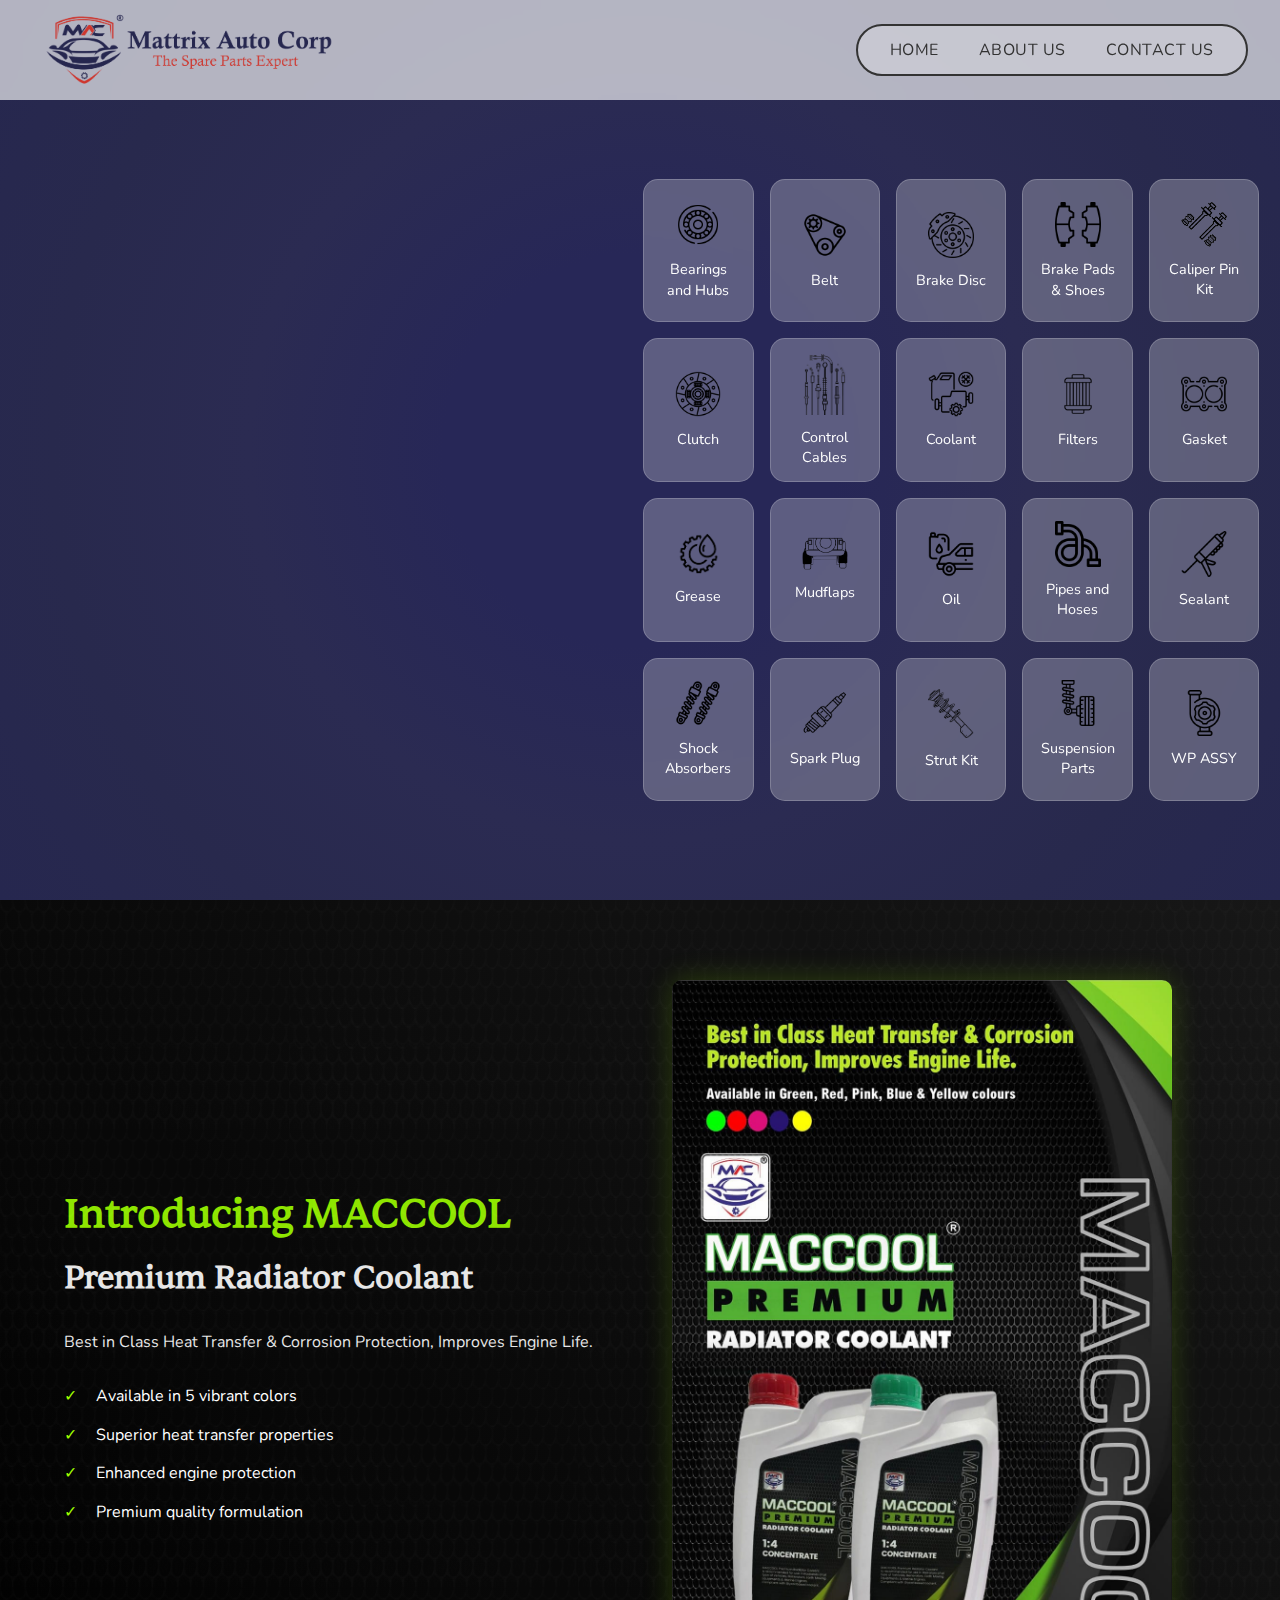
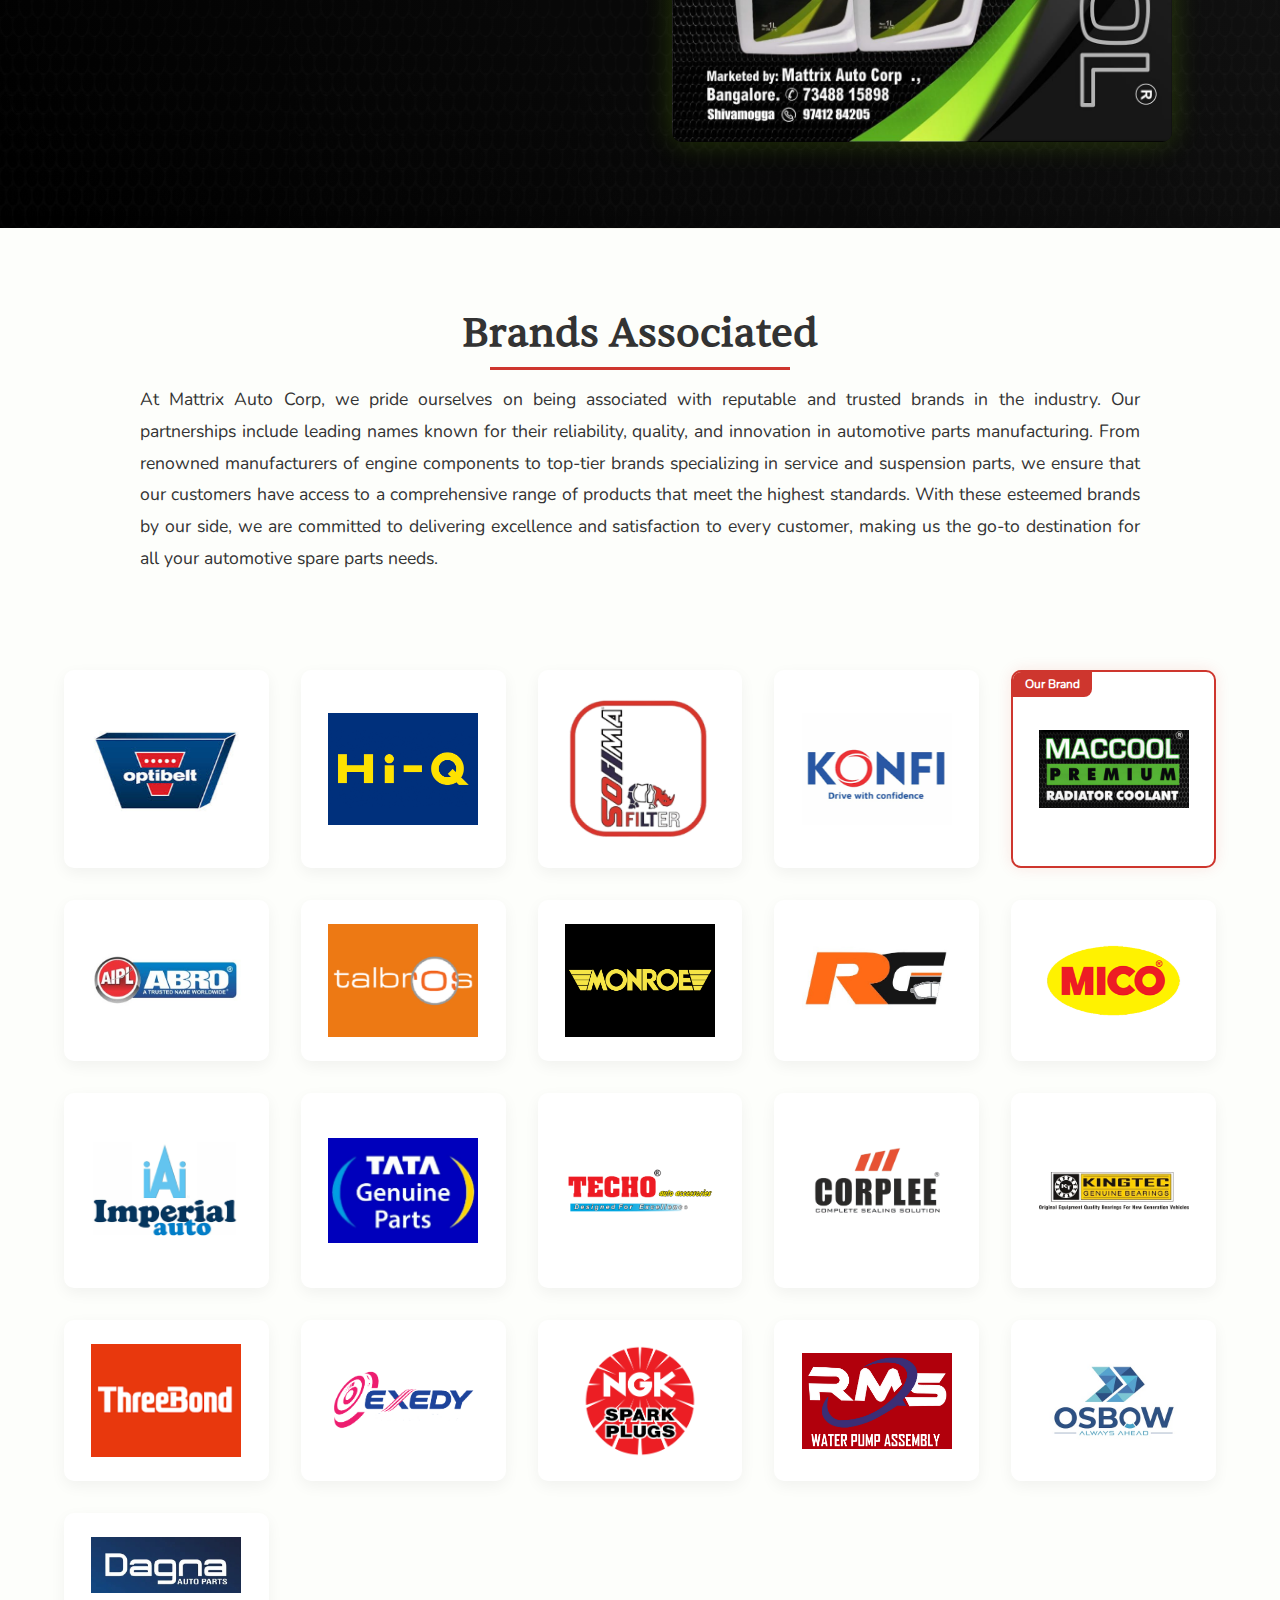
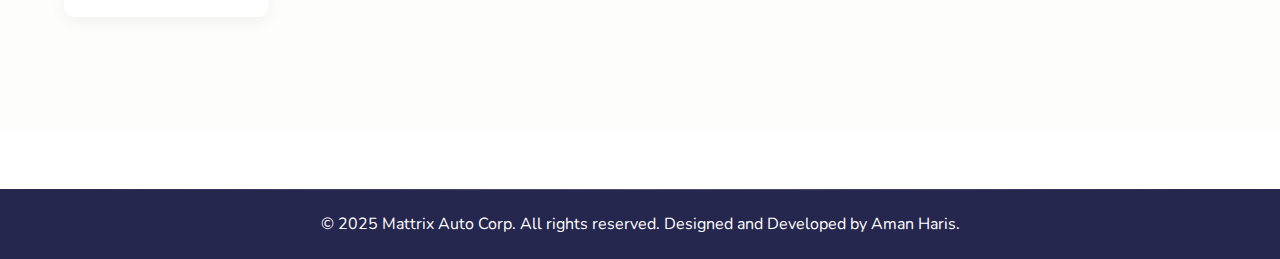
<file: index.html>
<!DOCTYPE html>
<html lang="en">
<head>
    <meta charset="UTF-8" />
    <meta name="viewport" content="width=device-width, initial-scale=1.0" />
    <title>Home | Mattrix Auto Corp - Premium Automotive Solutions</title>

    <meta name="color-scheme" content="light">
    
    <!-- SEO Meta Tags -->
    <meta name="description" content="Mattrix Auto Corp - Your trusted source for premium auto spare parts with 25+ years of industry expertise. Quality automotive solutions across South India.">
    <meta name="keywords" content="Mattrix Auto Corp, auto parts, car parts, spare parts, automotive, Bangalore, Shivamogga, Aluva">
    <meta name="author" content="Mattrix Auto Corp">
    
    <!-- Open Graph Meta Tags -->
    <meta property="og:title" content="Mattrix Auto Corp - Premium Automotive Solutions">
    <meta property="og:description" content="Your trusted source for premium auto spare parts with 25+ years of industry expertise">
    <meta property="og:image" content="assets/images/nav_logo.jpg">
    <meta property="og:type" content="website">
    <meta property="og:url" content="https://yourdomain.com/">
    
    <link rel="stylesheet" href="assets/css/base.css" />
    <link rel="stylesheet" href="assets/css/index.css" />
    <link rel="icon" type="image/x-icon" href="assets/images/favicon.ico">
    <!-- Add Three.js Import Map -->
    <!-- <script type="importmap">
        {
            "imports": {
                "three": "https://unpkg.com/three@0.159.0/build/three.module.js",
                "three/addons/": "https://unpkg.com/three@0.159.0/examples/jsm/"
            }
        }
    </script> -->
</head>
<body>
    <!-- Fixed Navbar -->
    <header class="site-header">
        <nav class="navbar">
            <div class="nav-logo">
                <img src="assets/images/nav_logo.png" alt="Mattrix Auto Corp Logo">
            </div>
            <div class="hamburger">
                <span></span>
                <span></span>
                <span></span>
            </div>
            <div class="nav-links">
                <a href="index.html">HOME</a>
                <a href="about.html">ABOUT US</a>
                <a href="contact.html">CONTACT US</a>
            </div>
        </nav>
    </header>

    <!-- Page Container -->
    <div id="page-container">
        <div id="content-wrap">
            <!-- Hero Section -->
            <section class="hero hero-new">
                <div class="hero-split-container">
                    <!-- Left Side - Text and CTAs -->
                    <div class="hero-content-left">
                        <div class="hero-text">
                            <h1 class="animate-text">Mattrix Auto Corp</h1>
                            <p class="animate-text-delay" style = "color:#ce362e">Your trusted source for premium auto spare parts</p>
                            <p class="hero-description">Delivering quality automotive solutions with 20+ years of industry expertise. We provide genuine parts that keep your vehicles running at peak performance.</p>
                            <div class="cta-container">
                                <a href="about.html" class="cta-button primary">
                                    <span>About Us</span>
                                    <i class="fas fa-arrow-right"></i>
                                </a>
                                <a href="contact.html" class="cta-button secondary">
                                    <span>Contact Us</span>
                                    <i class="fas fa-envelope"></i>
                                </a>
                            </div>
                            <div class="trust-indicators">
                                <span>20+ Years Experience</span>
                                <span>Premium Quality Parts</span>
                                <span>Nationwide Delivery</span>
                            </div>
                        </div>
                    </div>

                    <!-- Right Side - Cards -->
                    <div class="hero-content-right">
                        <div class="cards-container">
                            <!-- Your existing cards code remains the same -->
                            <div class="card">
                                <div class="card-content">
                                    <img src="assets/images/categories/bearings_hubs.png" alt="Bearings and Hubs">
                                    <h3>Bearings and Hubs</h3>
                                </div>
                            </div>
                            <div class="card">
                                <div class="card-content">
                                    <img src="assets/images/categories/belt.png" alt="Belt">
                                    <h3>Belt</h3>
                                </div>
                            </div>
                            <div class="card">
                                <div class="card-content">
                                    <img src="assets/images/categories/brake_disc.png" alt="Brake Disc">
                                    <h3>Brake Disc</h3>
                                </div>
                            </div>
                            <div class="card">
                                <div class="card-content">
                                    <img src="assets/images/categories/brake_pads_shoes.png" alt="Brake Pads & Shoes">
                                    <h3>Brake Pads & Shoes</h3>
                                </div>
                            </div>
                            <div class="card">
                                <div class="card-content">
                                    <img src="assets/images/categories/caliper_pin_kit.png" alt="Caliper Pin Kit">
                                    <h3>Caliper Pin Kit</h3>
                                </div>
                            </div>
                            <div class="card">
                                <div class="card-content">
                                    <img src="assets/images/categories/clutch.png" alt="Clutch">
                                    <h3>Clutch</h3>
                                </div>
                            </div>
                            <div class="card">
                                <div class="card-content">
                                    <img src="assets/images/categories/control_cables.png" alt="Control Cables">
                                    <h3>Control Cables</h3>
                                </div>
                            </div>
                            <div class="card">
                                <div class="card-content">
                                    <img src="assets/images/categories/coolant.png" alt="Coolant">
                                    <h3>Coolant</h3>
                                </div>
                            </div>
                            <div class="card">
                                <div class="card-content">
                                    <img src="assets/images/categories/filters.png" alt="Filters">
                                    <h3>Filters</h3>
                                </div>
                            </div>
                            <div class="card">
                                <div class="card-content">
                                    <img src="assets/images/categories/gasket.png" alt="Gasket">
                                    <h3>Gasket</h3>
                                </div>
                            </div>
                            <div class="card">
                                <div class="card-content">
                                    <img src="assets/images/categories/grease.png" alt="Grease">
                                    <h3>Grease</h3>
                                </div>
                            </div>
                            <div class="card">
                                <div class="card-content">
                                    <img src="assets/images/categories/mudflaps.png" alt="Mudflaps">
                                    <h3>Mudflaps</h3>
                                </div>
                            </div>
                            <div class="card">
                                <div class="card-content">
                                    <img src="assets/images/categories/oil.png" alt="Oil">
                                    <h3>Oil</h3>
                                </div>
                            </div>
                            <div class="card">
                                <div class="card-content">
                                    <img src="assets/images/categories/pipes_hoses.png" alt="Pipes and Hoses">
                                    <h3>Pipes and Hoses</h3>
                                </div>
                            </div>
                            <div class="card">
                                <div class="card-content">
                                    <img src="assets/images/categories/sealant.png" alt="Sealant">
                                    <h3>Sealant</h3>
                                </div>
                            </div>
                            <div class="card">
                                <div class="card-content">
                                    <img src="assets/images/categories/shock_absorbers.png" alt="Shock Absorbers">
                                    <h3>Shock Absorbers</h3>
                                </div>
                            </div>
                            <div class="card">
                                <div class="card-content">
                                    <img src="assets/images/categories/spark_plug.png" alt="Spark Plug">
                                    <h3>Spark Plug</h3>
                                </div>
                            </div>
                            <div class="card">
                                <div class="card-content">
                                    <img src="assets/images/categories/strut_kit.png" alt="Strut Kit">
                                    <h3>Strut Kit</h3>
                                </div>
                            </div>
                            <div class="card">
                                <div class="card-content">
                                    <img src="assets/images/categories/suspension_parts.png" alt="Suspension Parts">
                                    <h3>Suspension Parts</h3>
                                </div>
                            </div>
                            <div class="card">
                                <div class="card-content">
                                    <img src="assets/images/categories/wpassy.png" alt="WP ASSY">
                                    <h3>WP ASSY</h3>
                                </div>
                            </div>
                        </div>
                    </div>
                </div>
            </section>

            <section class="maccool-showcase">
                <div class="container">
                    <div class="showcase-content">
                        <div class="showcase-text">
                            <h2>Introducing MACCOOL</h2>
                            <h3>Premium Radiator Coolant</h3>
                            <p>Best in Class Heat Transfer & Corrosion Protection, Improves Engine Life.</p>
                            <ul class="features">
                                <li>Available in 5 vibrant colors</li>
                                <li>Superior heat transfer properties</li>
                                <li>Enhanced engine protection</li>
                                <li>Premium quality formulation</li>
                            </ul>
                        </div>
                        <div class="showcase-image">
                            <img src="assets/images/MaccoolProduct.jpg" alt="Maccool Premium Radiator Coolant">
                        </div>
                    </div>
                </div>
            </section>

            <!-- Brands Section -->
            <section class="brands-section">
                <div class="brands-container">
                    <div class="brands-text">
                        <h2>Brands Associated</h2>
                        <p align="justify">At Mattrix Auto Corp, we pride ourselves on being associated with reputable and trusted brands in the industry. Our partnerships include leading names known for their reliability, quality, and innovation in automotive parts manufacturing. From renowned manufacturers of engine components to top-tier brands specializing in service and suspension parts, we ensure that our customers have access to a comprehensive range of products that meet the highest standards. With these esteemed brands by our side, we are committed to delivering excellence and satisfaction to every customer, making us the go-to destination for all your automotive spare parts needs.</p>
                    </div>
                    
                <div class="brands-grid">
                    <div class="brand-item"><img src="assets/images/Brands/optibelt.png" alt="Optibelt"></div>
                    <div class="brand-item"><img src="assets/images/Brands/hiq.png" alt="Hi-Q"></div>
                    <div class="brand-item"><img src="assets/images/Brands/sofima.png" alt="Sofima"></div>
                    <div class="brand-item"><img src="assets/images/Brands/konfi.png" alt="Konfi"></div>
                    <div class="brand-item featured"><img src="assets/images/Brands/maccool.jpg" alt="Maccool"></div>
                    <div class="brand-item"><img src="assets/images/Brands/aipl.png" alt="AIPL"></div>
                    <div class="brand-item"><img src="assets/images/Brands/talbros.png" alt="Talbros"></div>
                    <div class="brand-item"><img src="assets/images/Brands/monroe.png" alt="Monroe"></div>
                    <div class="brand-item"><img src="assets/images/Brands/rivon.png" alt="Rivon"></div>
                    <div class="brand-item"><img src="assets/images/Brands/mico.png" alt="Mico"></div>
                    <div class="brand-item"><img src="assets/images/Brands/imperial.png" alt="Imperial"></div>
                    <div class="brand-item"><img src="assets/images/Brands/tata.jpg" alt="Tata"></div>
                    <div class="brand-item"><img src="assets/images/Brands/techo.jpg" alt="Techo"></div>
                    <div class="brand-item"><img src="assets/images/Brands/corplee.png" alt="Corplee"></div>
                    <div class="brand-item"><img src="assets/images/Brands/kingtec.jpg" alt="Kingtec"></div>
                    <div class="brand-item"><img src="assets/images/Brands/threebond.png" alt="Threebond"></div>
                    <div class="brand-item"><img src="assets/images/Brands/exedy.png" alt="Exedy"></div>
                    <div class="brand-item"><img src="assets/images/Brands/ngk.png" alt="NGK"></div>
                    
                    <div class="brand-item"><img src="assets/images/Brands/rms.png" alt="RMS"></div>
                    <div class="brand-item"><img src="assets/images/Brands/osbow.jpg" alt="Osbow"></div>
                    <div class="brand-item"><img src="assets/images/Brands/dagna.jpg" alt="Dagna"></div>
                </div>
            </section>
        </div>

        <!-- Footer -->
        <footer class="site-footer">
            <p>&copy; 2025 Mattrix Auto Corp. All rights reserved. Designed and Developed by Aman Haris.</p>
        </footer>
    </div>

    <!-- Schema.org markup for Google -->
    <script type="application/ld+json">
    {
      "@context": "https://schema.org",
      "@type": "Organization",
      "name": "Mattrix Auto Corp",
      "url": "https://yourdomain.com",
      "logo": "assets/images/nav_logo.jpg",
      "description": "Your trusted source for premium auto spare parts with 25+ years of industry expertise",
      "address": {
        "@type": "PostalAddress",
        "streetAddress": "116-118, 5th Cross Rd, Kalasipalyam New Extension",
        "addressLocality": "Bangalore",
        "addressRegion": "Karnataka",
        "postalCode": "560002",
        "addressCountry": "IN"
      },
      "contactPoint": {
        "@type": "ContactPoint",
        "telephone": "+919964992828",
        "contactType": "customer service"
      },
      "sameAs": [
        "https://www.facebook.com/mattrixautocorp",
        "https://www.instagram.com/mattrixautocorp"
      ]
    }
    </script>

    <!-- Scripts -->
    <script type="module" src="assets/js/main.js"></script>
</body>
</html>
</file>
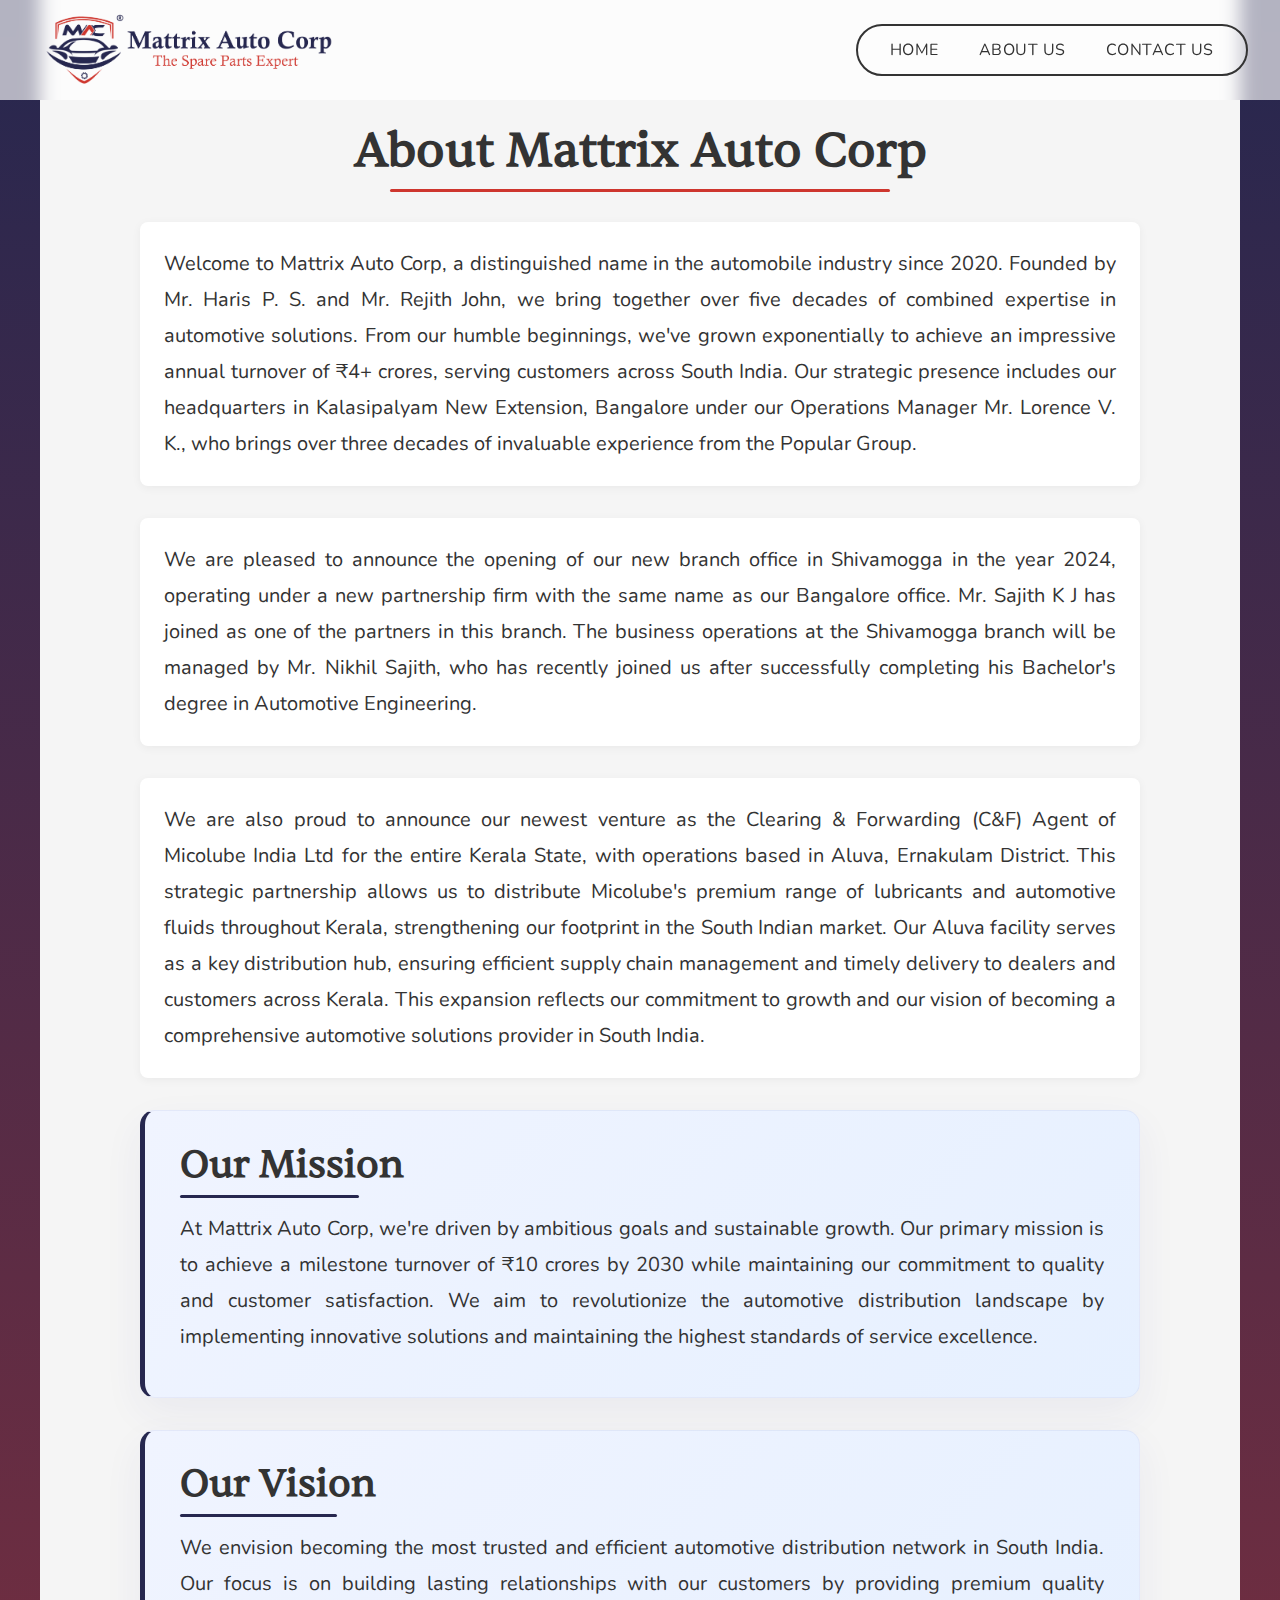
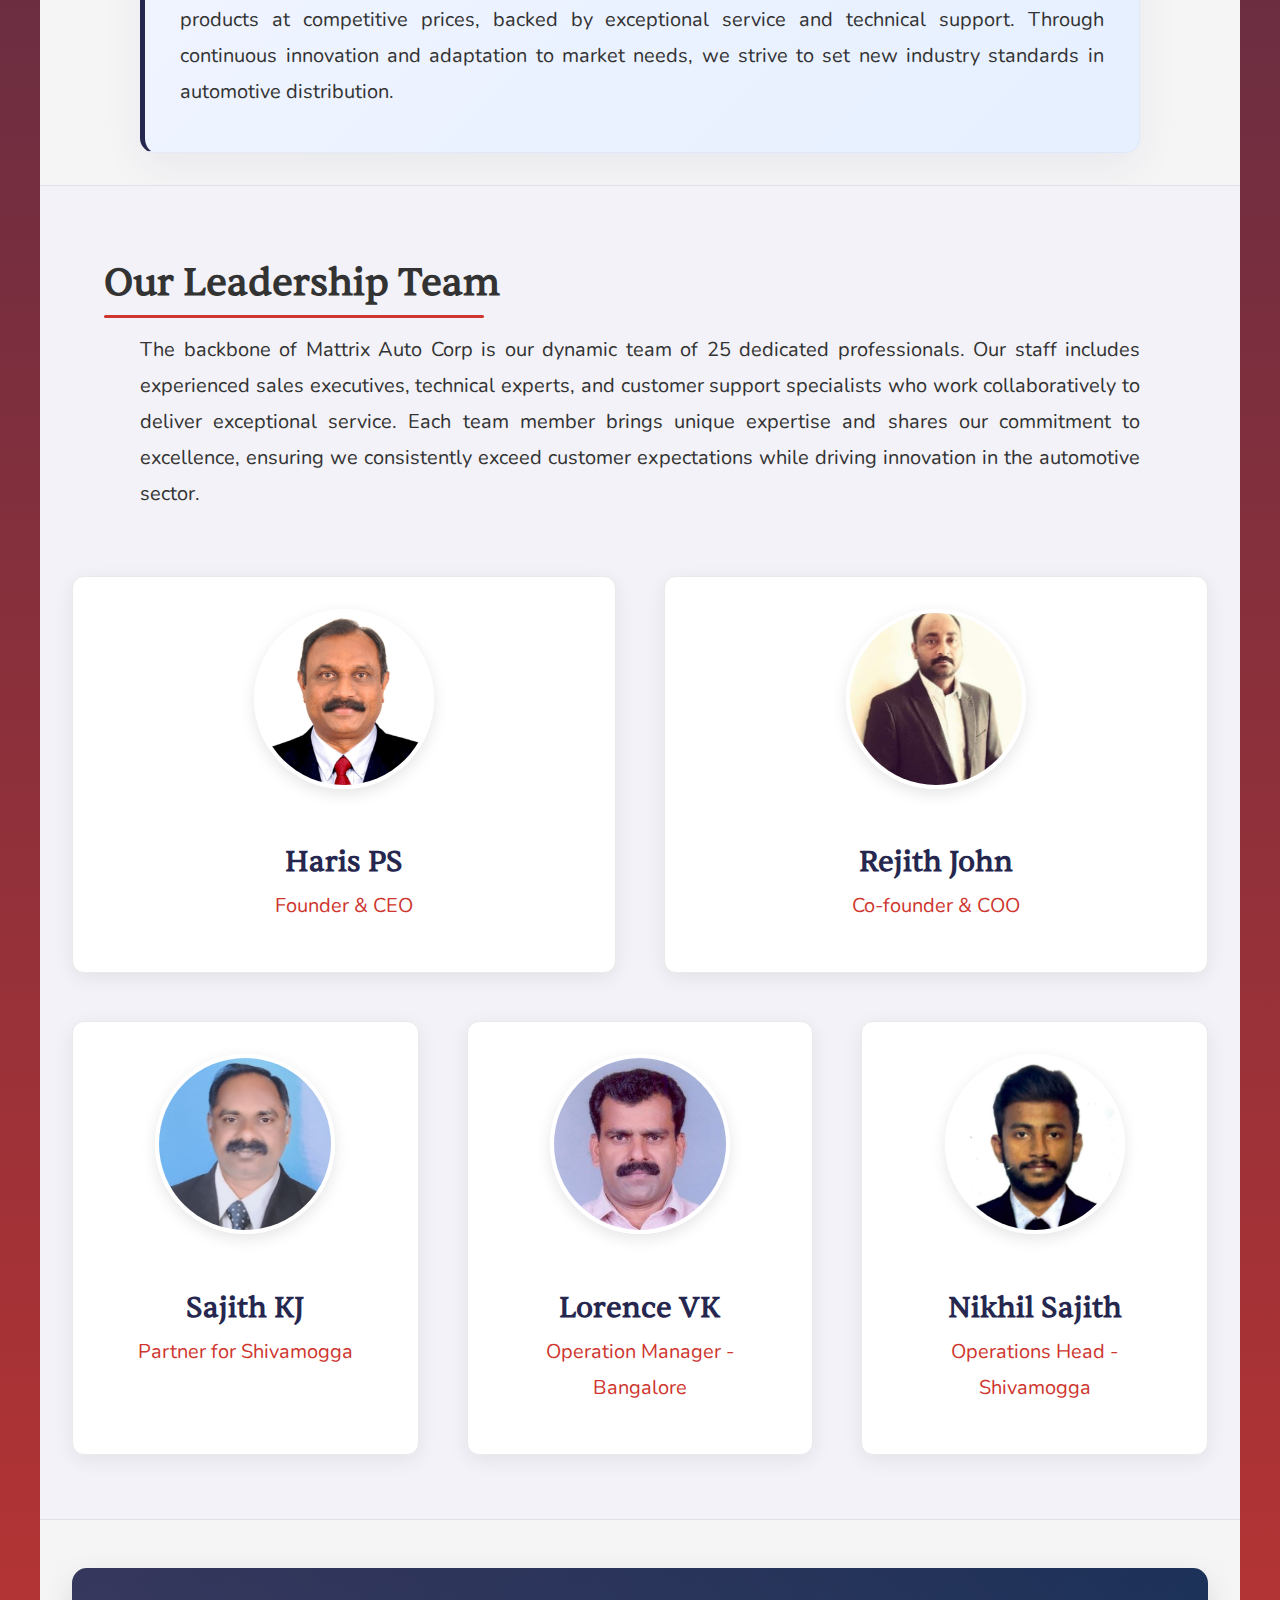
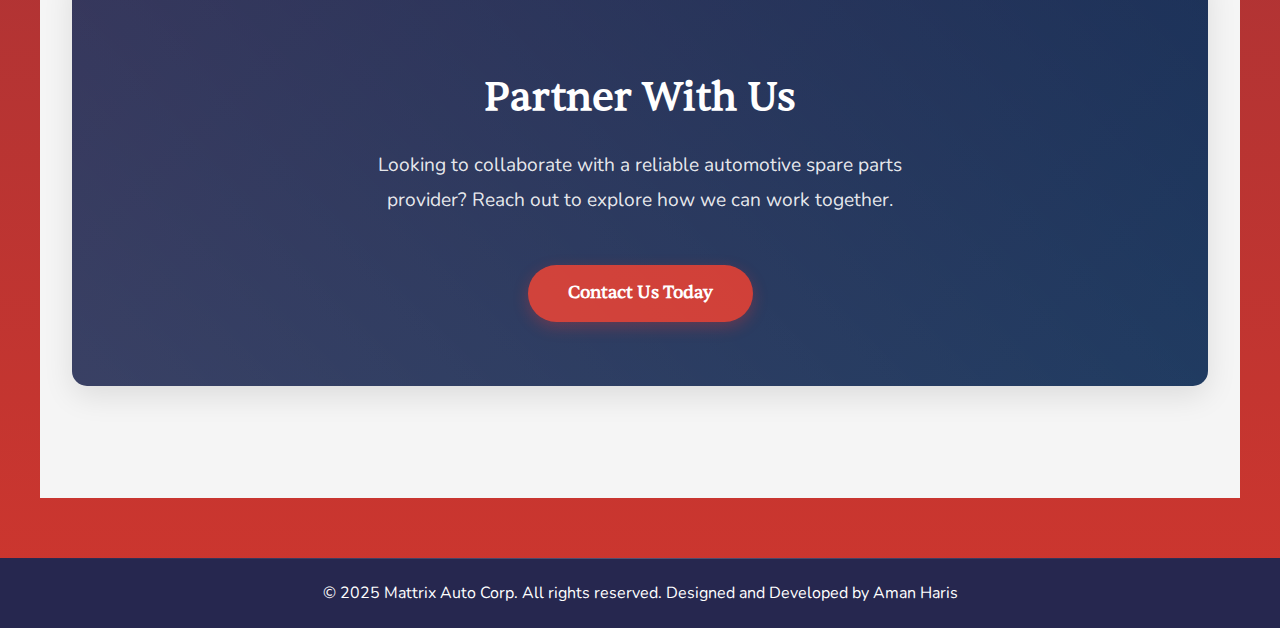
<file: about.html>
<!DOCTYPE html>
<html lang="en">
<head>
  <meta charset="UTF-8" />
  <meta name="viewport" content="width=device-width, initial-scale=1.0"/>
  <title>About Us | Mattrix Auto Corp - Premium Automotive Solutions</title>

  <meta name="color-scheme" content="light">
  
  <!-- SEO Meta Tags -->
  <meta name="description" content="Mattrix Auto Corp - Leading automobile solutions provider in Bangalore, Shivamogga, and Aluva. Founded by industry veterans with 25+ years of experience.">
  <meta name="keywords" content="Mattrix Auto Corp, automobile industry, Bangalore, Shivamogga, Aluva, auto parts distribution, Haris PS, Rejith John">
  <meta name="author" content="Mattrix Auto Corp">
  
  <!-- Open Graph Meta Tags -->
  <meta property="og:title" content="About Us | Mattrix Auto Corp">
  <meta property="og:description" content="Leading automobile solutions provider with 25+ years of industry expertise">
  <meta property="og:image" content="assets/images/nav_logo.jpg">
  <meta property="og:type" content="website">
  <meta property="og:url" content="https://yourdomain.com/about.html">
  
  <!-- Stylesheets -->
  <link rel="stylesheet" href="assets/css/base.css" />
  <link rel="stylesheet" href="assets/css/about.css" />
  
  <!-- Favicon -->
  <link rel="icon" type="image/x-icon" href="assets/images/favicon.ico">
</head>
<body>
  <!-- Fixed Navbar placed outside the scrollable container -->
  <header class="site-header">
    <nav class="navbar">
      <!-- Add hamburger menu here -->
      <div class="hamburger">
        <span></span>
        <span></span>
        <span></span>
      </div>
      <div class="nav-links">
        <a href="index.html">HOME</a>
        <a href="about.html" aria-current="page">ABOUT US</a>
        <a href="contact.html">CONTACT US</a>
      </div>
      <div class="nav-logo">
        <img src="assets/images/nav_logo.png" alt="Mattrix Auto Corp Logo" width="150" height="50">
      </div>
    </nav>
  </header>

  <!-- Page Container for content and sticky footer -->
  <div id="page-container">
    <div id="content-wrap">
      <!-- Main Content Section -->
      <main class="about-section">
        <h1>About Mattrix Auto Corp</h1>
        <p align="justify">
          Welcome to Mattrix Auto Corp, a distinguished name in the automobile industry since 2020. Founded by Mr. Haris P. S. and Mr. Rejith John, we bring together over five decades of combined expertise in automotive solutions. From our humble beginnings, we've grown exponentially to achieve an impressive annual turnover of ₹4+ crores, serving customers across South India. Our strategic presence includes our headquarters in Kalasipalyam New Extension, Bangalore under our Operations Manager Mr. Lorence V. K., who brings over three decades of invaluable experience from the Popular Group.
        </p>
        
        <p align="justify">
          We are pleased to announce the opening of our new branch office in Shivamogga in the year 2024, operating under a new partnership firm with the same name as our Bangalore office. Mr. Sajith K J has joined as one of the partners in this branch. The business operations at the Shivamogga branch will be managed by Mr. Nikhil Sajith, who has recently joined us after successfully completing his Bachelor's degree in Automotive Engineering.
        </p>

        <p align="justify">
          We are also proud to announce our newest venture as the Clearing & Forwarding (C&F) Agent of Micolube India Ltd for the entire Kerala State, with operations based in Aluva, Ernakulam District. This strategic partnership allows us to distribute Micolube's premium range of lubricants and automotive fluids throughout Kerala, strengthening our footprint in the South Indian market. Our Aluva facility serves as a key distribution hub, ensuring efficient supply chain management and timely delivery to dealers and customers across Kerala. This expansion reflects our commitment to growth and our vision of becoming a comprehensive automotive solutions provider in South India.
        </p>

        <section class="mission-section">
          <h2>Our Mission</h2>
          <p align="justify">
            At Mattrix Auto Corp, we're driven by ambitious goals and sustainable growth. Our primary mission is to achieve a milestone turnover of ₹10 crores by 2030 while maintaining our commitment to quality and customer satisfaction. We aim to revolutionize the automotive distribution landscape by implementing innovative solutions and maintaining the highest standards of service excellence.
          </p>
        </section>

        <section class="vision-section">
          <h2>Our Vision</h2>
          <p align="justify">
            We envision becoming the most trusted and efficient automotive distribution network in South India. Our focus is on building lasting relationships with our customers by providing premium quality products at competitive prices, backed by exceptional service and technical support. Through continuous innovation and adaptation to market needs, we strive to set new industry standards in automotive distribution.
          </p>
        </section>

        <section class="team-section-wrapper">
          <h2 class="test">Our Leadership Team</h2>
          <p align="justify">
            The backbone of Mattrix Auto Corp is our dynamic team of 25 dedicated professionals. Our staff includes experienced sales executives, technical experts, and customer support specialists who work collaboratively to deliver exceptional service. Each team member brings unique expertise and shares our commitment to excellence, ensuring we consistently exceed customer expectations while driving innovation in the automotive sector.
          </p>
          
          <div class="team-section">
            <div class="team-member">
              <img 
                src="assets/images/team/mem1.jpg" 
                alt="Haris PS - Co-Founder & CEO of Mattrix Auto Corp" 
                loading="lazy"
                width="180"
                height="180"
              />
              <h3>Haris PS</h3>
              <p>Founder &amp; CEO</p>
            </div>
            
            <div class="team-member">
              <img 
                src="assets/images/team/mem2.jpg" 
                alt="Rejith John - Co-Founder & COO of Mattrix Auto Corp" 
                loading="lazy"
                width="180"
                height="180"
              />
              <h3>Rejith John</h3>
              <p>Co-founder &amp; COO</p>
            </div>

            <div class="team-member">
              <img 
                src="assets/images/team/mem4.jpg" 
                alt="Sajith K J, Partner for Shivamoga" 
                loading="lazy"
                width="180"
                height="180"
              />
              <h3>Sajith KJ</h3>
              <p>Partner for Shivamogga</p>
            </div>
            
            <div class="team-member">
              <img 
                src="assets/images/team/mem3.jpg" 
                alt="Lorence V. K. - Operation Manager, Bangalore" 
                loading="lazy"
                width="180"
                height="180"
              />
              <h3>Lorence VK</h3>
              <p>Operation Manager - Bangalore</p>
            </div>
            
            <div class="team-member">
              <img 
                src="assets/images/team/mem5.jpg" 
                alt="Operations Head - Shivamogga" 
                loading="lazy"
                width="180"
                height="180"
              />
              <h3>Nikhil Sajith</h3>
              <p>Operations Head - Shivamogga</p>
            </div>
          </div>
        </section>

        <!-- Call to Action Section -->
        <section class="cta-section">
          <h2>Partner With Us</h2>
          <p>
            Looking to collaborate with a reliable automotive spare parts provider? Reach out to explore how we can work together.
          </p>
          <a href="contact.html" class="cta-button">Contact Us Today</a>
        </section>
      </main>
    </div>

    <!-- Footer -->
    <footer class="site-footer">
      <p>&copy; 2025 Mattrix Auto Corp. All rights reserved. Designed and Developed by Aman Haris</p>
    </footer>
  </div>

  <!-- Schema.org markup for Google -->
  <script type="application/ld+json">
  {
    "@context": "https://schema.org",
    "@type": "Organization",
    "name": "Mattrix Auto Corp",
    "url": "https://yourdomain.com",
    "logo": "assets/images/nav_logo.jpg",
    "description": "Leading automobile solutions provider in Bangalore, Shivamogga, and Aluva with 25+ years of industry experience",
    "foundingDate": "2020",
    "founders": [
      {
        "@type": "Person",
        "name": "Haris PS",
        "jobTitle": "Founder & CEO"
      },
      {
        "@type": "Person",
        "name": "Rejith John",
        "jobTitle": "Co-founder & COO"
      }
    ],
    "address": {
      "@type": "PostalAddress",
      "streetAddress": "116-118, 5th Cross Rd, Kalasipalyam New Extension",
      "addressLocality": "Bangalore",
      "addressRegion": "Karnataka",
      "postalCode": "560002",
      "addressCountry": "IN"
    },
    "contactPoint": {
      "@type": "ContactPoint",
      "telephone": "+919964992828",
      "contactType": "customer service"
    }
  }
  </script>
  
  <!-- Scripts -->
  <script src="assets/js/main.js"></script>
</body>
</html>
</file>
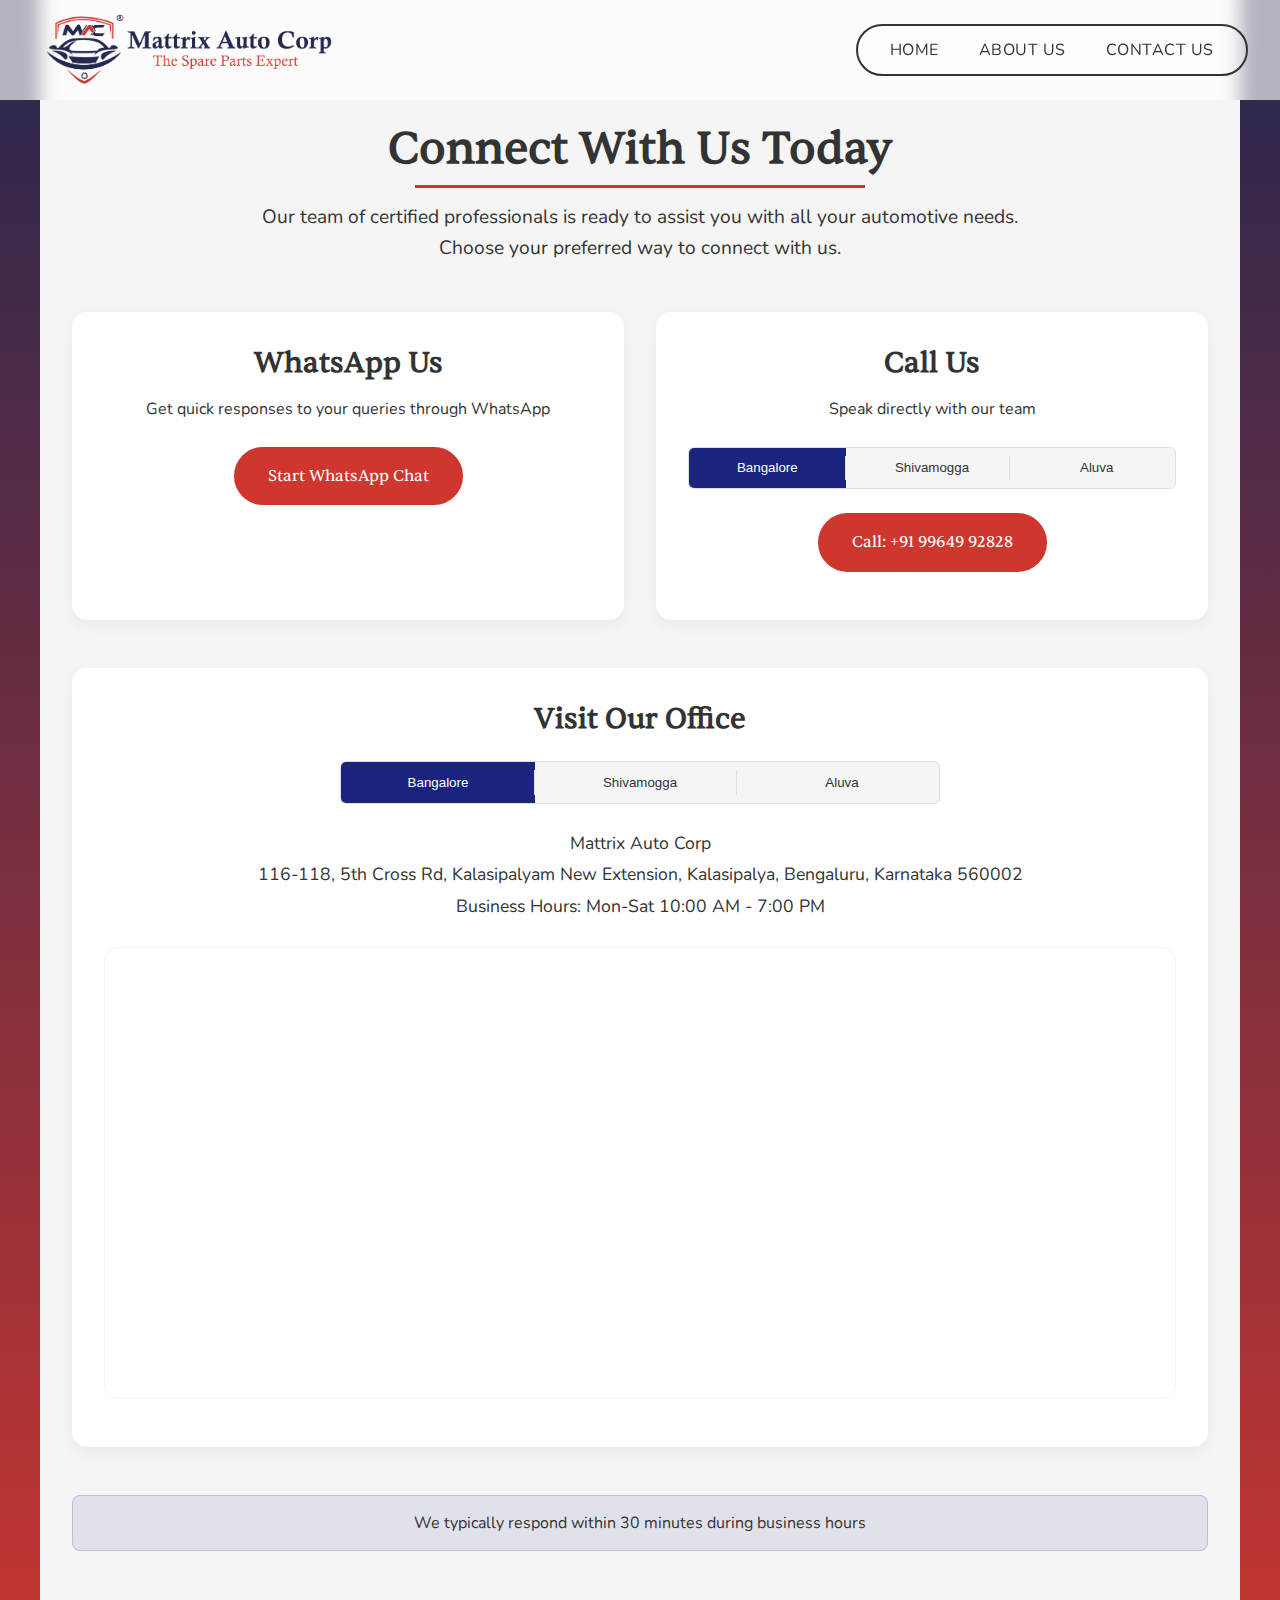
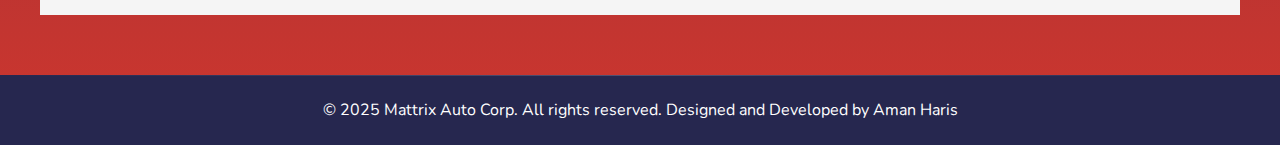
<file: contact.html>
<!DOCTYPE html>
<html lang="en">
<head>
  <meta charset="UTF-8" />
  <meta name="viewport" content="width=device-width, initial-scale=1.0"/>
  <title>Contact Us | Mattrix Auto Corp - Premium Automotive Solutions</title>

  <meta name="color-scheme" content="light">
  
  <!-- SEO Meta Tags -->
  <meta name="description" content="Contact Mattrix Auto Corp for premium automotive solutions in Bangalore, Shivamogga, and Aluva. Reach us via WhatsApp, phone, or visit our locations.">
  <meta name="keywords" content="Mattrix Auto Corp contact, automotive services, car parts, auto spare parts, Bangalore, Shivamogga, Aluva">
  <meta name="author" content="Mattrix Auto Corp">
  
  <!-- Open Graph Meta Tags -->
  <meta property="og:title" content="Contact Us | Mattrix Auto Corp">
  <meta property="og:description" content="Contact us for premium automotive solutions in Bangalore, Shivamogga, and Aluva">
  <meta property="og:image" content="assets/images/nav_logo.jpg">
  <meta property="og:type" content="website">
  <meta property="og:url" content="https://yourdomain.com/contact.html">
  
  <link rel="stylesheet" href="assets/css/base.css" />
  <link rel="stylesheet" href="assets/css/contact.css" />
  
  <!-- Favicon -->
  <link rel="icon" type="image/x-icon" href="assets/images/favicon.ico">
</head>
<body>
  <header class="site-header">
    <nav class="navbar" role="navigation" aria-label="Main navigation">
      <!-- Add hamburger menu here -->
      <div class="hamburger">
        <span></span>
        <span></span>
        <span></span>
      </div>
      <div class="nav-links">
        <a href="index.html">HOME</a>
        <a href="about.html">ABOUT US</a>
        <a href="contact.html" aria-current="page">CONTACT US</a>
      </div>
      <div class="nav-logo">
        <img src="assets/images/nav_logo.png" alt="Mattrix Auto Corp Logo" width="150" height="50">
      </div>
    </nav>
  </header>

  <div id="page-container">
    <main id="content-wrap">
      <section class="contact-section">
        <h1>Connect With Us Today</h1>
        <p class="contact-intro">Our team of certified professionals is ready to assist you with all your automotive needs. Choose your preferred way to connect with us.</p>
        
        <div class="contact-options">
          <div class="option">
            <h2>WhatsApp Us</h2>
            <p>Get quick responses to your queries through WhatsApp</p>
            <a href="https://wa.me/919964992828" target="_blank" rel="noopener" class="btn" aria-label="Chat with us on WhatsApp">
              Start WhatsApp Chat
            </a>
          </div>
          
          <div class="option">
            <h2>Call Us</h2>
            <p>Speak directly with our team</p>
            <div class="tabs-container call-tabs">
              <div class="tabs segmented-tabs">
                <button class="tab-btn active" data-tab="bangalore">Bangalore</button>
                <button class="tab-btn" data-tab="shivamogga">Shivamogga</button>
                <button class="tab-btn" data-tab="aluva">Aluva</button>
              </div>
              <div class="tab-content active" id="bangalore-call">
                <a href="tel:+919964992828" class="btn" aria-label="Call our Bangalore support team">
                  Call: +91 99649 92828
                </a>
              </div>
              <div class="tab-content" id="shivamogga-call">
                <a href="tel:+919448255899" class="btn" aria-label="Call our Shivamogga support team">
                  Call: +91 94482 55899
                </a>
              </div>
              <div class="tab-content" id="aluva-call">
                <a href="tel:+919964992828" class="btn" aria-label="Call our Aluva support team">
                  Call: +91 99649 92828
                </a>
              </div>
            </div>
          </div>
        </div>

        <div class="option meet-us">
          <h2>Visit Our Office</h2>
          <div class="tabs-container location-tabs">
            <div class="tabs segmented-tabs">
              <button class="tab-btn active" data-tab="bangalore">Bangalore</button>
              <button class="tab-btn" data-tab="shivamogga">Shivamogga</button>
              <button class="tab-btn" data-tab="aluva">Aluva</button>
            </div>
            
            <div class="tab-content active" id="bangalore-location">
              <address class="location-details">
                Mattrix Auto Corp<br>
                116-118, 5th Cross Rd, Kalasipalyam New Extension, Kalasipalya, Bengaluru, Karnataka 560002<br>
                Business Hours: Mon-Sat 10:00 AM - 7:00 PM
              </address>
              <div class="map-container">
                <iframe 
                  src="https://www.google.com/maps/embed?pb=!1m18!1m12!1m3!1d3888.1996272417114!2d77.57885807465063!3d12.95907428735516!2m3!1f0!2f0!3f0!3m2!1i1024!2i768!4f13.1!3m3!1m2!1s0x3bae155637b1fc67%3A0x3b7b9e856f276c2!2sMATTRIX%20AUTO%20CORP!5e0!3m2!1sen!2sin!4v1739803823561!5m2!1sen!2sin" 
                  width="600" 
                  height="450" 
                  style="border:0;" 
                  allowfullscreen="" 
                  loading="lazy" 
                  referrerpolicy="no-referrer-when-downgrade"
                  title="Mattrix Auto Corp Bangalore Location Map"
                  aria-label="Google Maps showing our Bangalore location">
                </iframe>
              </div>
            </div>
            
            <div class="tab-content" id="shivamogga-location">
              <address class="location-details">
                Mattrix Auto Corp - Shivamogga<br>
                1st Floor, Jayadeva Complex, LLR Road, Shivamogga 577201<br>
                Business Hours: Mon-Sat 10:00 AM - 7:00 PM
              </address>
              <div class="map-container">
                <iframe 
                  src="https://www.google.com/maps/embed?pb=!1m18!1m12!1m3!1d3872.4327042115106!2d75.56815317466977!3d13.932822186478166!2m3!1f0!2f0!3f0!3m2!1i1024!2i768!4f13.1!3m3!1m2!1s0x3bbba9c3f1e30de3%3A0xef7014e00c291788!2sMattrix%20Auto%20Corp%20(%20Shivamogga%20Branch)!5e0!3m2!1sen!2sin!4v1742313714814!5m2!1sen!2sin"  
                  width="600" 
                  height="450" 
                  style="border:0;" 
                  allowfullscreen="" 
                  loading="lazy" 
                  referrerpolicy="no-referrer-when-downgrade"
                  title="Mattrix Auto Corp Shivamogga Location Map"
                  aria-label="Google Maps showing our Shivamogga location">
                </iframe>
              </div>
            </div>
            
            <div class="tab-content" id="aluva-location">
              <address class="location-details">
                Mattrix Auto Corp<br>
                No.7/235, Aickarakudy Arcade, Snehanagar, Alangad P O, Aluva 685311, Ernakulam Dist<br>
                Business Hours: Mon-Sat 10:00 AM - 7:00 PM
              </address>
              <div class="map-container">
                <iframe 
                  src="https://www.google.com/maps/embed?pb=!1m18!1m12!1m3!1d15714.637482048!2d76.3019532!3d10.1159291!2m3!1f0!2f0!3f0!3m2!1i1024!2i768!4f13.1!3m3!1m2!1s0x3b080b4d6bffffff%3A0x3e3c1e8b0d7fae3c!2sAluva%2C%20Kerala%20683101!5e0!3m2!1sen!2sin!4v1739803823561!5m2!1sen!2sin" 
                  width="600" 
                  height="450" 
                  style="border:0;" 
                  allowfullscreen="" 
                  loading="lazy" 
                  referrerpolicy="no-referrer-when-downgrade"
                  title="Mattrix Auto Corp Aluva Location Map"
                  aria-label="Google Maps showing our Aluva location">
                </iframe>
              </div>
            </div>
          </div>
        </div>

        <div class="response-time">
          <p>We typically respond within 30 minutes during business hours</p>
        </div>
      </section>
    </main>

    <footer class="site-footer">
      <p>&copy; 2025 Mattrix Auto Corp. All rights reserved. Designed and Developed by Aman Haris</p>
    </footer>
  </div>

  <!-- Schema.org markup for Google -->
  <script type="application/ld+json">
  {
    "@context": "https://schema.org",
    "@type": "AutoPartsStore",
    "name": "Mattrix Auto Corp",
    "image": "assets/images/nav_logo.jpg",
    "url": "https://yourdomain.com",
    "telephone": "+919964992828",
    "priceRange": "₹₹",
    "openingHoursSpecification": [
      {
        "@type": "OpeningHoursSpecification",
        "dayOfWeek": [
          "Monday",
          "Tuesday",
          "Wednesday",
          "Thursday",
          "Friday",
          "Saturday"
        ],
        "opens": "10:00",
        "closes": "19:00"
      }
    ],
    "location": [
      {
        "@type": "Place",
        "name": "Mattrix Auto Corp - Bangalore",
        "address": {
          "@type": "PostalAddress",
          "streetAddress": "116-118, 5th Cross Rd, Kalasipalyam New Extension",
          "addressLocality": "Bengaluru",
          "addressRegion": "Karnataka",
          "postalCode": "560002",
          "addressCountry": "IN"
        },
        "telephone": "+919964992828"
      },
      {
        "@type": "Place",
        "name": "Mattrix Auto Corp - Shivamogga",
        "address": {
          "@type": "PostalAddress",
          "streetAddress": "1st Floor, Jayadeva Complex, LLR Road",
          "addressLocality": "Shivamogga",
          "addressRegion": "Karnataka",
          "postalCode": "577201",
          "addressCountry": "IN"
        },
        "telephone": "+919448255899"
      },
      {
        "@type": "Place",
        "name": "Mattrix Auto Corp - Aluva",
        "address": {
          "@type": "PostalAddress",
          "streetAddress": "No.7/235, Aickarakudy Arcade, Snehanagar, Alangad P O",
          "addressLocality": "Aluva",
          "addressRegion": "Kerala",
          "postalCode": "685311",
          "addressCountry": "IN"
        },
        "telephone": "+919964992828"
      }
    ]
  }
  </script>
  <script src="assets/js/main.js"></script>
</body>
</html>
</file>
<file: assets/css/base.css>
@font-face {
  font-family: 'Sentient-Regular';
  src: url('/assets/fonts/Sentient_Complete/Fonts/WEB/fonts/Sentient-Regular.woff') format('woff'),
       url('/assets/fonts/Sentient_Complete/Fonts/WEB/fonts/Sentient-Regular.woff2') format('woff2');
  font-weight: 500;
  font-display: swap;
  font-style: normal;
}

@font-face {
  font-family: 'Nunito-Regular';
  src: url('/assets/fonts/Nunito_Complete/Fonts/WEB/fonts/Nunito-Regular.woff') format('woff'),
       url('/assets/fonts/Nunito_Complete/Fonts/WEB/fonts/Nunito-Regular.woff2') format('woff2');
  font-weight: 500;
  font-display: swap;
  font-style: normal;
  font-size: 100%;
}

/* General Reset and Base Variables */
:root {
  --primary-color: #26274f;
  --accent-color: #ce362e;         
  --text-color: #333333;           
  --light-text: #FFFFFF;           
  --light-bg: #fdfefb;             
  --medium-gray: #f4f3ec;          
  --glass-bg: rgba(255, 255, 255, 0.25);
  --glass-border: rgba(255, 255, 255, 0.2);
  --glass-shadow: rgba(0, 0, 0, 0.1);
  --transition-slow: 0.5s ease;
  --transition-normal: 0.3s ease;
  --transition-fast: 0.2s ease;
  /* Font variables */
  --heading-font: 'Sentient-Regular', serif;
  --body-font: 'Nunito-Regular', sans-serif;
}

/* Reset */
* {
  margin: 0;
  padding: 0;
  box-sizing: border-box;
}

/* Base Styles */
body {
  font-family: var(--body-font);
  font-weight: 500;
  line-height: 1.4;
  color: var(--text-color);
  overflow-x: hidden;
  background: var(--light-text); /* Changed to white for main background */
}

h1, h2, h3, h4, h5, h6 {
  font-family: var(--heading-font);
  font-weight: 800;
  line-height: 1.3;
}

/* Navigation Styles - Keeping as requested */
.site-header {
  position: fixed;
  top: 0;
  left: 0;
  right: 0;
  z-index: 9999;
  background: transparent;
  transition: all var(--transition-normal);
}

.navbar {
  display: flex;
  justify-content: space-between;
  align-items: center;
  padding: 1rem 2rem;
  height: 100px;
  width: 100%;
  background-color: rgba(255, 255, 255, 0.65);
  backdrop-filter: blur(9px);
  transition: all var(--transition-normal);
}

.navbar.scrolled {
  background-color: rgba(255, 255, 255, 0.95);
  box-shadow: 0 2px 20px var(--glass-shadow);
}

.nav-logo {
  order: 1;
  margin-right: auto;
}

.nav-logo img {
  height: 80px;
  width: auto;
  transition: transform var(--transition-normal);
}

.nav-logo img:hover {
  transform: scale(1.05);
}

/* .nav-logo canvas {
  height: 80px;
  width: 300px;
  transition: transform var(--transition-normal);
}

.nav-logo canvas:hover {
  transform: scale(1.05);
} */

.nav-links {
  order: 2;
  margin-left: auto;
  display: flex;
  align-items: center;
  gap: 2.5rem;
  padding: 0.8rem 2rem;
  border: 2px solid var(--text-color);
  border-radius: 35px;
  background: var(--glass-bg);
  transition: all var(--transition-normal);
  font-family: var(--body-font);
  font-weight: 800;
}

.nav-links a {
  text-decoration: none;
  color: var(--text-color);
  font-size: 1rem;
  font-weight: 500;
  letter-spacing: 0.5px;
  transition: all var(--transition-normal);
  position: relative;
}

.nav-links a::after {
  content: '';
  position: absolute;
  bottom: -5px;
  left: 0;
  width: 0;
  height: 2px;
  background: var(--primary-color);
  transition: width var(--transition-normal);
}

.nav-links a:hover::after {
  width: 100%;
}

.nav-links a:hover {
  color: var(--primary-color);
  transform: translateY(-2px);
}

/* Hamburger Menu */
.hamburger {
  display: none;
  flex-direction: column;
  justify-content: space-between;
  width: 30px;
  height: 20px;
  cursor: pointer;
  z-index: 1000;
}

.hamburger span {
  display: block;
  height: 3px;
  width: 100%;
  background-color: var(--text-color);
  border-radius: 3px;
  transition: all 0.3s ease;
}

/* Page Container */
#page-container {
  position: relative;
  min-height: 100vh;
}

#content-wrap {
  padding-bottom: 60px; /* Footer height */
}

/* Footer Styles - Updated with primary color */
.site-footer {
  background: var(--primary-color); /* Changed to navy blue from the brand color */
  color: var(--light-text);
  text-align: center;
  padding: 1.5rem;
  position: relative;
  z-index: 1;
}

.site-footer::before {
  content: '';
  position: absolute;
  top: 0;
  left: 0;
  right: 0;
  height: 1px;
  background: linear-gradient(to right, transparent, var(--glass-border), transparent);
}

/* Common Animations */
@keyframes fadeInUp {
  from {
      opacity: 0;
      transform: translateY(30px);
  }
  to {
      opacity: 1;
      transform: translateY(0);
  }
}

/* Common Utility Classes */
.text-center {
  text-align: center;
}

.container {
  max-width: 1400px;
  margin: 0 auto;
  padding: 0 2rem;
}

/* New utility classes for the color palette */
.bg-primary {
  background-color: var(--primary-color);
  color: var(--light-text);
}

.bg-accent {
  background-color: var(--accent-color);
  color: var(--light-text);
}

.bg-light {
  background-color: var(--light-bg);
}

.text-primary {
  color: var(--primary-color);
}

.text-accent {
  color: var(--accent-color);
}

.border-medium {
  border: 1px solid var(--medium-gray);
}

/* Button styles with new colors */
.btn {
  display: inline-block;
  padding: 0.8rem 1.5rem;
  border-radius: 30px;
  text-decoration: none;
  font-weight: 600;
  transition: all var(--transition-normal);
}

.btn-primary {
  background-color: var(--primary-color);
  color: var(--light-text);
}

.btn-primary:hover {
  background-color: #3a39a3; /* Slightly lighter navy */
  transform: translateY(-3px);
  box-shadow: 0 5px 15px rgba(46, 45, 136, 0.3);
}

.btn-accent {
  background-color: var(--accent-color);
  color: var(--light-text);
}

.btn-accent:hover {
  background-color: #f03c36; /* Slightly lighter red */
  transform: translateY(-3px);
  box-shadow: 0 5px 15px rgba(228, 42, 36, 0.3);
}

/* Section styles */
.section {
  padding: 4rem 0;
}

.section-alt {
  background-color: var(--light-bg);
}

.cta-button, .btn {
  font-family: var(--heading-font);
  font-weight: 600;
}

/* Responsive Design for Desktop (1280px-1920px) */
@media screen and (min-width: 1280px) and (max-width: 1920px) {
  .container {
    max-width: 1400px;
  }
  
  .nav-logo img {
    height: 80px;
  }
  
  .hamburger {
    display: none;
  }
  
  .nav-links {
    display: flex;
  }
}

/* Responsive Design for Tablets (601px-1279px) */
@media screen and (min-width: 601px) and (max-width: 1279px) {
  .container {
    max-width: 960px;
    padding: 0 1.5rem;
  }
  
  .navbar {
    padding: 1rem 1.5rem;
  }
  
  .nav-logo img {
    height: 70px;
  }
  
  .nav-links {
    gap: 1.5rem;
    padding: 0.7rem 1.5rem;
  }
  
  .nav-links a {
    font-size: 0.95rem;
  }
  
  .section {
    padding: 3rem 0;
  }
  
  /* Show hamburger menu for smaller tablets */
  @media screen and (max-width: 900px) {
    .hamburger {
      display: flex;
      order: 3;
      margin-left: 1rem;
    }
    
    .nav-links {
      position: fixed;
      top: 0;
      right: -100%;
      height: 100vh;
      width: 250px;
      flex-direction: column;
      justify-content: center;
      align-items: center;
      background-color: rgba(255, 255, 255, 0.95);
      backdrop-filter: blur(10px);
      border: none;
      border-radius: 0;
      border-left: 2px solid var(--medium-gray);
      padding: 2rem;
      transition: right 0.3s ease;
      z-index: 999;
    }
    
    .nav-links.active {
      right: 0;
    }
    
    .nav-links a {
      margin: 1rem 0;
      font-size: 1.1rem;
    }
  }
}

/* Responsive Design for Mobile (360px-600px) */
@media screen and (min-width: 240px) and (max-width: 600px) {
  .container {
    padding: 0 1rem;
  }
  
  .navbar {
    padding: 0.8rem 1rem;
  }
  
  .nav-logo {
    order: 2;
    margin: 0 auto;
  }
  
  .nav-logo img {
    height: 60px;
  }
  
  .hamburger {
    display: flex;
    order: 1;
  }
  
  .nav-links {
    position: fixed;
    top: 0;
    right: -100%;
    height: 100vh;
    width: 100%;
    flex-direction: column;
    justify-content: center;
    align-items: center;
    background-color: rgba(255, 255, 255, 0.98);
    backdrop-filter: blur(10px);
    border: none;
    border-radius: 0;
    padding: 2rem;
    transition: right 0.3s ease;
    z-index: 999;
  }
  
  .nav-links.active {
    right: 0;
  }
  
  .nav-links a {
    margin: 1rem 0;
    font-size: 1.2rem;
  }
  
  /* Hamburger menu animation when active */
  .hamburger.active span:nth-child(1) {
    transform: translateY(8px) rotate(45deg);
  }
  
  .hamburger.active span:nth-child(2) {
    opacity: 0;
  }
  
  .hamburger.active span:nth-child(3) {
    transform: translateY(-8px) rotate(-45deg);
  }
  
  .section {
    padding: 2.5rem 0;
  }
  
  .btn {
    padding: 0.7rem 1.3rem;
    font-size: 0.9rem;
  }
  
  h1 {
    font-size: 1.8rem;
  }
  
  h2 {
    font-size: 1.5rem;
  }
  
  h3 {
    font-size: 1.3rem;
  }
  
  .site-footer {
    padding: 1.2rem;
    font-size: 0.9rem;
  }
}

/* Extra small devices */
@media screen and (max-width: 359px) {
  .nav-logo img {
    height: 50px;
  }
  
  .container {
    padding: 0 0.8rem;
  }
  
  .btn {
    padding: 0.6rem 1.2rem;
    font-size: 0.85rem;
  }
}
</file>
<file: assets/css/index.css>
/* Hero Section */
.hero-new {
    padding-top: 80px;
    min-height: 100vh;
    background: linear-gradient(
    rgba(38, 39, 79, 1),
    rgba(38, 39, 79, 1)
    );
    display: flex;
    align-items: center;
    overflow: hidden;
    position: relative;
}

.hero-new::before {
    content: '';
    position: absolute;
    top: 0;
    left: 0;
    right: 0;
    bottom: 0;
    background: radial-gradient(
        circle at center,
        rgb(39, 39, 87) 25%,
        rgb(43, 43, 82) 50%,
        rgb(40, 41, 77) 75%,
        rgba(38, 39, 79, 1) 100%
        
    );
}

/* Split Hero Container */
.hero-split-container {
    max-width: 1400px;
    margin: 0 auto;
    width: 100%;
    display: grid;
    grid-template-columns: 45% 55%;
    gap: 2rem;
    padding: 2rem;
    position: relative;
    z-index: 1;
}

/* Left Side Content */
.hero-content-left {
    display: flex;
    flex-direction: column;
    justify-content: center;
    padding: 2rem;
    padding-bottom: 10rem;
}

.hero-text {
    opacity: 0;
    transform: translateY(20px);
    animation: fadeInUp 0.8s ease forwards;
}

.hero-text h1 {
    font-size: 3.5rem;
    margin-bottom: 1rem;
    color: var(--light-text);
    text-shadow: 2px 2px 4px rgba(0, 0, 0, 0.3);
}

.hero-text p {
    font-size: 1.5rem;
    color: rgba(255, 255, 255, 0.9);
    margin-bottom: 1.5rem;
}

.hero-description {
    font-size: 1.1rem !important;
    line-height: 1.6;
    margin-bottom: 2rem;
    color: rgba(255, 255, 255, 0.8) !important;
}

/* CTA Buttons */
.cta-container {
    display: flex;
    gap: 1.5rem;
    margin-bottom: 2rem;
    margin-left: -0.5rem;
}

.cta-button {
    display: inline-flex;
    align-items: center;
    padding: 1rem 2rem;
    border-radius: 50px;
    font-size: 1.1rem;
    font-weight: 600;
    text-decoration: none;
    transition: all 0.3s ease;
    cursor: pointer;
}

.cta-button span {
    margin-right: 0.5rem;
}

.cta-button.primary {
    background: var(--accent-color); /* Changed to accent color (red) */
    color: var(--light-text);
    border: 2px solid var(--accent-color);
}

.cta-button.secondary {
    background: transparent;
    color: var(--light-text);
    border: 2px solid var(--light-text);
}

.cta-button.primary:hover {
    background: transparent;
    color: var(--accent-color); /* Changed to accent color */
    transform: translateY(-3px);
    box-shadow: 0 5px 15px rgba(228, 42, 36, 0.3); /* Changed to accent color shadow */
}

.cta-button.secondary:hover {
    background: var(--light-text);
    color: var(--primary-color);
    transform: translateY(-3px);
    box-shadow: 0 5px 15px rgba(255, 255, 255, 0.3);
}

/* Trust Indicators */
.trust-indicators {
    display: flex;
    gap: 1.5rem;
    margin-top: 1rem;
}

.trust-indicators span {
    font-size: 0.9rem;
    color: rgba(255, 255, 255, 0.7);
    display: flex;
    align-items: center;
}

.trust-indicators span::before {
    content: '✓';
    margin-right: 0.5rem;
    color: var(--accent-color); /* Changed to accent color */
}

/* Right Side Content */
.hero-content-right {
    display: flex;
    align-items: center;
    justify-content: center;
    padding: 2rem;
}

/* Cards Container */
.cards-container {
    display: grid;
    grid-template-columns: repeat(5, 1fr); /* Creates 5 columns */
    grid-template-rows: repeat(4, 1fr);    /* Creates 4 rows */
    gap: 1rem;
    width: 100%;
    height: 100%;
}

/* Card Styles */
.card {
    position: relative;
    width: 100%;
    aspect-ratio: 1/1.3; /* Maintains consistent card proportions */
    background: var(--glass-bg);
    backdrop-filter: blur(8px);
    border: 1px solid var(--glass-border);
    border-radius: 15px;
    transition: all 0.3s ease;
}

.card-content {
    height: 100%;
    display: flex;
    flex-direction: column;
    align-items: center;
    justify-content: center;
    padding: 1rem;
}

.card-content img {
    width: 60%;
    height: auto;
    object-fit: contain;
    margin-bottom: 0.75rem;
}

.card h3 {
    font: var(--body-font);
    font-size: 0.9rem;
    color: var(--light-text);
    text-align: center;
    margin: 0;
}

/* Card Hover Effects */
.card:hover {
    transform: scale(1.05);
    background: rgba(255, 255, 255, 0.2);
    box-shadow: 0 15px 30px rgba(0, 0, 0, 0.3);
}

.card:hover .card-content img {
    transform: scale(1.1) translateY(-5px);
}

/* Brands Section */
.brands-section {
    background-color: var(--light-bg); /* Changed to light gray from palette */
    padding: 5rem 2rem;
    position: relative;
    overflow: hidden;
}

.brands-section::before {
    content: '';
    position: absolute;
    top: 0;
    left: 0;
    right: 0;
    height: 1px;
    background: linear-gradient(to right, transparent, var(--medium-gray), transparent); /* Changed to medium gray */
}

.brands-container {
    max-width: 1400px;
    margin: 0 auto;
}

.brands-text {
    text-align: center;
    margin-bottom: 4rem;
    max-width: 1000px;
    margin: 0 auto 4rem auto;
}

.brands-text h2 {
    font-size: 2.5rem;
    margin-bottom: 1.5rem;
    color: var(--text-color);
    position: relative;
    display: inline-block;
}

.brands-text h2::after {
    content: '';
    position: absolute;
    bottom: -10px;
    left: 50%;
    transform: translateX(-50%);
    width: 300px;
    height: 3px;
    background: var(--accent-color); /* Changed to accent color */
}

.brands-text p {
    font-size: 1.1rem;
    line-height: 1.8;
    color: var(--text-color);
}

.brands-grid {
    display: grid;
    grid-template-columns: repeat(auto-fit, minmax(200px, 1fr));
    gap: 2rem;
    padding: 2rem;
}

.brand-item {
    background: var(--light-text);
    padding: 1.5rem;
    border-radius: 10px;
    box-shadow: 0 5px 15px rgba(0,0,0,0.05);
    transition: all var(--transition-normal);
    display: flex;
    align-items: center;
    justify-content: center;
    position: relative;
    overflow: hidden;
}

.brand-item img {
    max-width: 150px;
    height: auto;
    transition: all var(--transition-normal);
}

.brand-item:hover {
    transform: translateY(-10px);
    box-shadow: 0 10px 25px rgba(0,0,0,0.1);
}

.brand-item:hover img {
    filter: grayscale(0%);
    transform: scale(1.1);
}

/* Featured Brand Item */
.brand-item.featured {
    border: 2px solid var(--accent-color);
    background: white;
    position: relative;
    padding: 1.5rem;
    box-shadow: 0 0 15px rgba(211, 31, 22, 0.1);
}

.brand-item.featured::before {
    content: 'Our Brand';
    position: absolute;
    top: 0;
    left: 0;
    background: var(--accent-color);
    color: white;
    padding: 4px 12px;
    font-size: 0.75rem;
    font-weight: bold;
    border-radius: 0 0 8px 0;
    z-index: 2;
}

/* Remove any unwanted animations or transformations */
.brand-item.featured:hover {
    transform: none;
}

/* Optional: Add a subtle glow effect */
@keyframes subtle-glow {
    0% { box-shadow: 0 0 15px rgba(211, 31, 22, 0.1); }
    50% { box-shadow: 0 0 20px rgba(211, 31, 22, 0.2); }
    100% { box-shadow: 0 0 15px rgba(211, 31, 22, 0.1); }
}

.brand-item.featured {
    animation: subtle-glow 2s infinite;
}

/* MacCool Showcase Section */
.maccool-showcase {
    background: linear-gradient(45deg, #000000, #1a1a1a);
    padding: 5rem 0;
    position: relative;
    overflow: hidden;
}

.maccool-showcase::before {
    content: '';
    position: absolute;
    top: 0;
    left: 0;
    right: 0;
    bottom: 0;
    background: url('../images/bg.jpg') repeat;
    opacity: 0.1;
}

.showcase-content {
    display: grid;
    grid-template-columns: 1fr 1fr;
    gap: 4rem;
    align-items: center;
}

.showcase-text {
    color: white;
}

.showcase-text h2 {
    font-size: 2.5rem;
    color: #9fff00;
    margin-bottom: 1rem;
}

.showcase-text h3 {
    font-size: 2rem;
    color: white;
    margin-bottom: 2rem;
}

.showcase-text .features {
    list-style: none;
    margin-top: 2rem;
}

.showcase-text .features li {
    margin: 1rem 0;
    padding-left: 2rem;
    position: relative;
}

.showcase-text .features li::before {
    content: '✓';
    position: absolute;
    left: 0;
    color: #9fff00;
}

.showcase-image {
    position: relative;
}

.showcase-image img {
    width: 100%;
    max-width: 500px;
    border-radius: 10px;
    box-shadow: 0 0 30px rgba(159, 255, 0, 0.2);
}

/* Animation Keyframes */
@keyframes fadeInUp {
    from {
        opacity: 0;
        transform: translateY(20px);
    }
    to {
        opacity: 1;
        transform: translateY(0);
    }
}

/* Responsive Design for Desktop (1280px-1920px) */
@media screen and (min-width: 1280px) and (max-width: 1920px) {
    .hero-split-container {
        grid-template-columns: 45% 55%;
        gap: 2rem;
    }
    
    .hero-text h1 {
        font-size: 3.5rem;
    }
    
    .hero-text p {
        font-size: 1.5rem;
    }
    
    .cards-container {
        grid-template-columns: repeat(5, 1fr);
        grid-template-rows: repeat(4, 1fr);
        gap: 1rem;
    }
    
    .brands-grid {
        grid-template-columns: repeat(auto-fit, minmax(200px, 1fr));
    }
    
    .brand-item.featured::before {
        font-size: 0.75rem;
        padding: 4px 12px;
    }
    
    .maccool-showcase {
        padding: 5rem 0;
    }
    
    .showcase-content {
        grid-template-columns: 1fr 1fr;
        gap: 4rem;
        max-width: 1400px;
        margin: 0 auto;
        padding: 0 2rem;
    }
    
    .showcase-text h2 {
        font-size: 2.5rem;
    }
    
    .showcase-text h3 {
        font-size: 2rem;
    }
}

/* Responsive Design for Tablets (601px-1279px) */
@media screen and (min-width: 601px) and (max-width: 1279px) {
    .hero-new {
        padding-top: 120px;
    }
    
    .hero-split-container {
        grid-template-columns: 1fr;
        gap: 1.5rem;
        padding: 1.5rem;
    }
    
    .hero-content-left {
        padding: 1rem;
        text-align: center;
    }
    
    .hero-text h1 {
        font-size: 2.8rem;
    }
    
    .hero-text p {
        font-size: 1.3rem;
    }
    
    .hero-description {
        font-size: 1rem !important;
    }
    
    .cta-container {
        justify-content: center;
    }
    
    .trust-indicators {
        justify-content: center;
        flex-wrap: wrap;
    }
    
    .hero-content-right {
        padding: 1rem;
    }
    
    .cards-container {
        grid-template-columns: repeat(4, 1fr);
        grid-template-rows: repeat(5, 1fr);
        gap: 0.8rem;
    }

    .card {
        aspect-ratio: 1/1.2; /* Slightly shorter cards */
    }
    
    .card-content {
        padding: 0.8rem; /* Reduced padding */
    }
    
    .card-content img {
        width: 45%; /* Slightly smaller images */
        margin-bottom: 0.6rem; /* Reduced margin */
    }
    
    .card h3 {
        font-size: 0.85rem; /* Smaller text */
    }
    
    .brands-text h2 {
        font-size: 2.2rem;
    }
    
    .brands-text p {
        font-size: 1rem;
    }
    
    .brands-grid {
        grid-template-columns: repeat(auto-fit, minmax(180px, 1fr));
        gap: 1.5rem;
        padding: 1.5rem;
    }
    
    .brand-item img {
        max-width: 130px;
    }
    
    .brand-item.featured::before {
        font-size: 0.7rem;
        padding: 3px 10px;
    }
    
    .maccool-showcase {
        padding: 4rem 0;
    }
    
    .showcase-content {
        grid-template-columns: 1fr;
        gap: 3rem;
        max-width: 90%;
        margin: 0 auto;
        padding: 0 1.5rem;
        text-align: center;
    }
    
    .showcase-text h2 {
        font-size: 2.2rem;
    }
    
    .showcase-text h3 {
        font-size: 1.8rem;
    }
    
    .showcase-text .features {
        display: inline-block;
        text-align: left;
    }
    
    .showcase-image {
        margin: 0 auto;
        max-width: 80%;
    }
    
    /* For smaller tablets (601px-900px) */
    @media screen and (max-width: 900px) {
        .hero-text h1 {
            font-size: 2.5rem;
        }
        
        .cards-container {
            grid-template-columns: repeat(3, 1fr);
            grid-template-rows: repeat(7, 1fr);
            gap: 0.7rem;
        }

        .card {
            aspect-ratio: 1/1.1; /* Even shorter cards */
        }
        
        .card-content {
            padding: 0.7rem; /* Smaller padding */
        }
        
        .card-content img {
            width: 40%; /* Smaller images */
        }
        
        .card h3 {
            font-size: 0.8rem; /* Smaller text */
        }
        
        .brands-grid {
            grid-template-columns: repeat(auto-fit, minmax(150px, 1fr));
            gap: 1.2rem;
        }
        
        .brand-item {
            padding: 1.2rem;
        }
        
        .brand-item img {
            max-width: 120px;
        }
        
        .brand-item.featured::before {
            font-size: 0.65rem;
            padding: 3px 8px;
        }
        
        .showcase-text h2 {
            font-size: 2rem;
        }
        
        .showcase-text h3 {
            font-size: 1.6rem;
        }
        
        .showcase-image {
            max-width: 90%;
        }
    }
}

/* Responsive Design for Mobile (360px-600px) */
@media screen and (min-width: 240px) and (max-width: 600px) {
    .hero-new {
        padding-top: 100px;
        min-height: auto;
    }
    
    .hero-split-container {
        grid-template-columns: 1fr;
        gap: 1rem;
        padding: 1rem;
    }
    
    .hero-content-left {
        padding: 0.5rem;
        text-align: center;
    }
    
    .hero-text h1 {
        font-size: 2rem;
        margin-bottom: 0.5rem;
    }
    
    .hero-text p {
        font-size: 1.1rem;
        margin-bottom: 1rem;
    }
    
    .hero-description {
        font-size: 0.9rem !important;
        margin-bottom: 1.5rem;
    }
    
    .cta-container {
        flex-direction: column;
        gap: 1rem;
        margin-bottom: 1.5rem;
    }
    
    .cta-button {
        width: 100%;
        padding: 0.8rem 1.5rem;
        font-size: 1rem;
        justify-content: center;
    }
    
    .trust-indicators {
        flex-direction: column;
        gap: 0.8rem;
        align-items: center;
    }
    
    .hero-content-right {
        padding: 0.5rem;
    }
    
    .cards-container {
        grid-template-columns: repeat(2, 1fr);
        grid-auto-rows: 1fr;
        gap: 0.6rem;
    }
    
    .card {
        aspect-ratio: 1/0.9;
    }
    
    .card-content {
        padding: 0.5rem; /* Smaller padding */
    }
    
    .card-content img {
        width: 35%; /* Much smaller images */
        margin-bottom: 0.5rem; /* Smaller margin */
    }
    
    .card h3 {
        font-size: 0.9rem; /* Smaller text */
        line-height: 1.2; /* Tighter line height */
    }
    
    .brands-section {
        padding: 3rem 1rem;
    }
    
    .brands-text {
        margin-bottom: 2rem;
    }
    
    .brands-text h2 {
        font-size: 1.8rem;
    }
    
    .brands-text p {
        font-size: 0.9rem;
        line-height: 1.6;
    }
    
    .brands-grid {
        grid-template-columns: repeat(auto-fit, minmax(120px, 1fr));
        gap: 1rem;
        padding: 0.5rem;
    }
    
    .brand-item {
        padding: 1rem;
    }
    
    .brand-item img {
        max-width: 100px;
    }
    
    .brand-item.featured::before {
        font-size: 0.6rem;
        padding: 2px 6px;
    }
    
    .maccool-showcase {
        padding: 3rem 1rem;
    }
    
    .showcase-content {
        grid-template-columns: 1fr;
        gap: 2rem;
        padding: 0;
        text-align: center;
    }
    
    .showcase-text h2 {
        font-size: 1.8rem;
    }
    
    .showcase-text h3 {
        font-size: 1.5rem;
        margin-bottom: 1.5rem;
    }
    
    .showcase-text .features {
        text-align: left;
        padding-left: 0;
    }
    
    .showcase-text .features li {
        margin: 0.8rem 0;
        font-size: 0.9rem;
    }
    
    .showcase-image {
        margin: 0 auto;
    }
    
    .showcase-image img {
        max-width: 100%;
    }
}

/* Extra small devices */
@media screen and (max-width: 359px) {
    .hero-text h1 {
        font-size: 1.8rem;
    }
    
    .hero-text p {
        font-size: 1rem;
    }
    
    .hero-description {
        font-size: 0.85rem !important;
    }
    
    .cta-button {
        padding: 0.7rem 1.2rem;
        font-size: 0.9rem;
    }
    
    .cards-container {
        grid-template-columns: repeat(2, 1fr);
        gap: 0.5rem;
    }
    
    .card {
        aspect-ratio: 1/1; /* Square cards for very small devices */
    }
    
    .card-content {
        padding: 0.5rem; /* Minimal padding */
    }
    
    .card-content img {
        width: 30%; /* Very small images */
        margin-bottom: 0.3rem; /* Minimal margin */
    }
    
    .card h3 {
        font-size: 0.65rem; /* Very small text */
        line-height: 1.1; /* Very tight line height */
    }
    
    .brands-text h2 {
        font-size: 1.6rem;
    }
    
    .brands-grid {
        grid-template-columns: repeat(auto-fit, minmax(100px, 1fr));
        gap: 0.8rem;
    }
    
    .brand-item {
        padding: 0.8rem;
    }
    
    .brand-item img {
        max-width: 80px;
    }
    
    .brand-item.featured::before {
        font-size: 0.55rem;
        padding: 2px 5px;
    }
    
    .showcase-text h2 {
        font-size: 1.6rem;
    }
    
    .showcase-text h3 {
        font-size: 1.3rem;
    }
    
    .showcase-text .features li {
        font-size: 0.85rem;
        padding-left: 1.5rem;
    }
}
</file>
<file: assets/css/about.css>
/* About Section Main Styles */
body{
    background: linear-gradient(to top, #ce362e 0%, #26274f 100%)}
    
.about-section {
    padding: 120px 2rem 4rem;
    max-width: 1200px;
    margin: 0 auto;
    min-height: calc(100vh - 60px);
    animation: fadeIn 0.8s ease-out;
    background: whitesmoke;
}

/* Section Headings */
.about-section h1 {
    font-size: 3rem;
    color: var(--text-color);
    margin-bottom: 2.5rem;
    text-align: center;
    position: relative;
}

.about-section h1::after {
    content: '';
    position: absolute;
    bottom: -10px;
    left: 50%;
    transform: translateX(-50%);
    width: min(500px, 80%);
    height: 3px;
    background: var(--accent-color);
    border-radius: 2px;
}

.about-section h2 {
    font-size: 2.4rem;
    color: var(--text-color);
    margin: 2.5rem 0 1.5rem;
    position: relative;
}

.test {
    font-size: 2.4rem;
    color: var(--text-color);
    margin: 2rem 0 1rem;
    position: relative;
    padding-left: 2rem; /* Add left padding to move it right */
    text-align: left; /* Ensure left alignment */
}

.test::after {
    content: '';
    position: absolute;
    bottom: -10px;
    left: 2rem; /* Change from right: 565px to left: 2rem */
    width: min(380px, 80%);
    height: 3px;
    background: var(--accent-color);
    border-radius: 2px;
    transform: none; /* Remove the translateX that was shifting it */
}

.about-section h3 {
    font-size: 1.8rem;
    color: var(--primary-color);
    margin: 1.5rem 0 1rem;
}

/* Main Content Paragraphs - Increased font size */
.about-section p {
    font-size: 1.2rem; /* Increased from 1.1rem */
    line-height: 1.8;
    color: var(--text-color);
    margin-bottom: 1.5rem;
    max-width: 1000px; /* Increased from 900px */
    margin-left: auto;
    margin-right: auto;
}

/* About paragraphs */
.about-section > p {
    background-color: white;
    padding: 1.5rem;
    border-radius: 8px;
    box-shadow: 0 2px 10px rgba(0, 0, 0, 0.05);
    margin-bottom: 2rem;
    max-width: 1000px; /* Increased from 900px */
}

/* Team Section */
.team-section-wrapper {
    margin-top: 0.5rem;
    padding: 2rem 0;
    position: relative;
    background-color: #f2f2f8;
    margin-left: -2rem;
    margin-right: -2rem;
    padding-left: 2rem;
    padding-right: 2rem;
    border-top: 1px solid #e0e0e8;
    border-bottom: 1px solid #e0e0e8;
}

.team-section {
    margin-top: 2rem;
    display: grid;
    grid-template-columns: repeat(2, 1fr);
    grid-template-areas: 
      "mem1 mem2"
      "mem3 mem4"
      "mem5 mem5";
    gap: 3rem;
    padding: 2rem 0;
}

.team-section .team-member:nth-child(1) {
    grid-area: mem1;
}

.team-section .team-member:nth-child(2) {
    grid-area: mem2;
}

.team-section .team-member:nth-child(3) {
    grid-area: mem3;
}

.team-section .team-member:nth-child(4) {
    grid-area: mem4;
}

.team-section .team-member:nth-child(5) {
    grid-area: mem5;
}

/* For screens wider than 992px - show 2 on top, 3 on bottom */
@media screen and (min-width: 992px) {
    .team-section {
        grid-template-columns: repeat(6, 1fr);
        grid-template-areas: 
          "mem1 mem1 mem1 mem2 mem2 mem2"
          "mem3 mem3 mem4 mem4 mem5 mem5";
    }
}

.team-member {
    background: white;
    border-radius: 12px;
    padding: 2rem;
    text-align: center;
    box-shadow: 0 5px 20px rgba(0, 0, 0, 0.07);
    transition: transform var(--transition-normal), 
                box-shadow var(--transition-normal);
    position: relative;
    overflow: hidden;
    border: 1px solid #eaeaea;
}

.team-member::before {
    content: '';
    position: absolute;
    top: 0;
    left: 0;
    right: 0;
    height: 4px;
    background: linear-gradient(to right, var(--primary-color), var(--accent-color));
    transform: scaleX(0);
    transition: transform var(--transition-normal);
    transform-origin: left;
}

.team-member:hover::before {
    transform: scaleX(1);
}

.team-member:hover {
    transform: translateY(-5px);
    box-shadow: 0 10px 25px rgba(0, 0, 0, 0.1);
}

/* Team Member Image */
.team-member img {
    width: 180px;
    height: 180px;
    border-radius: 50%;
    margin-bottom: 1.5rem;
    object-fit: cover;
    object-position: top center;
    border: 4px solid white;
    box-shadow: 0 5px 15px rgba(0, 0, 0, 0.1);
    transition: transform var(--transition-normal);
}

.team-member:hover img {
    transform: scale(1.05);
}

/* Team Member Details */
.team-member h3 {
    font-size: 1.5rem;
    color: var(--primary-color);
    margin-bottom: 0.5rem;
}

.team-member p {
    font-size: 1rem;
    color: var(--accent-color);
    margin-bottom: 1rem;
    font-weight: 500;
}

.member-bio {
    font-size: 0.9rem;
    color: var(--text-color);
    line-height: 1.6;
    margin-top: 1rem;
}

/* Mission & Vision Sections - Wider and less tall */
.mission-section,
.vision-section {
    position: relative;
    padding: 1.8rem 2.2rem; /* Reduced vertical padding */
    border-radius: 15px;
    margin: 2rem 0; /* Reduced margin */
    overflow: hidden;
    box-shadow: 0 15px 40px rgba(46, 45, 136, 0.06);
    border: 1px solid rgba(46, 45, 136, 0.05);
    max-width: 1000px; /* Increased from 850px */
    margin-left: auto;
    margin-right: auto;
}

.mission-section {
    background: linear-gradient(135deg, #f0f4ff 0%, #e6f0ff 100%);
    border-left: 5px solid var(--primary-color);
}

.vision-section {
    background: linear-gradient(135deg, #f0f4ff 0%, #e6f0ff 100%);
    border-left: 5px solid var(--primary-color);
}

/* Adjust the heading spacing in mission/vision sections */
.mission-section h2,
.vision-section h2 {
    display: inline-block;
    padding-bottom: 8px; /* Reduced from 10px */
    position: relative;
    margin-bottom: 0.8rem; /* Added to reduce space after heading */
    margin-top: 0; /* Remove top margin */
}

/* Adjust paragraph spacing in mission/vision sections */
.mission-section p,
.vision-section p {
    margin-bottom: 0.8rem; /* Reduced from 1.5rem */
}

.mission-section h2::after{
    content: '';
    position: absolute;
    left: 0;
    bottom: 0;
    width: min(210px, 80%);
    height: 3px;
    border-radius: 1.5px;
}

.vision-section h2::after {
    content: '';
    position: absolute;
    left: 0;
    bottom: 0;
    width: min(180px, 80%);
    height: 3px;
    border-radius: 1.5px;
}

.mission-section h2::after {
    background-color: var(--primary-color);
}

.vision-section h2::after {
    background-color: var(--primary-color);
}

/* CTA Section */
.cta-section {
    text-align: center;
    padding: 4rem 2rem;
    margin: 3rem 0;
    background: linear-gradient(135deg, var(--primary-color) 0%, #1a365d 100%);
    border-radius: 15px;
    color: var(--light-text);
    box-shadow: 0 10px 30px rgba(0, 0, 0, 0.1);
    position: relative;
    overflow: hidden;
}

.cta-section::before {
    content: '';
    position: absolute;
    top: 0;
    left: 0;
    right: 0;
    bottom: 0;
    background: linear-gradient(45deg, rgba(255,255,255,0.1) 0%, rgba(255,255,255,0) 100%);
    pointer-events: none;
}

.cta-section h2 {
    color: var(--light-text) !important;
    font-size: 2.5rem;
    margin-bottom: 1.5rem;
    position: relative;
}

.cta-section p {
    color: rgba(255, 255, 255, 0.9) !important;
    font-size: 1.2rem;
    margin-bottom: 2rem;
    max-width: 600px;
    margin-left: auto;
    margin-right: auto;
}

.cta-button {
    display: inline-block;
    padding: 1rem 2.5rem;
    margin-top: 1rem;
    background: var(--accent-color);
    color: var(--light-text);
    font-weight: 600;
    font-size: 1.1rem;
    text-decoration: none;
    border-radius: 30px;
    transition: transform 0.3s ease, box-shadow 0.3s ease, background-color 0.3s ease;
    box-shadow: 0 5px 15px rgba(228, 42, 36, 0.3);
}

.cta-button:hover {
    transform: translateY(-3px);
    box-shadow: 0 8px 25px rgba(228, 42, 36, 0.4);
    background: #f03c36;
}

/* Animations */
@keyframes fadeIn {
    from {
        opacity: 0;
        transform: translateY(20px);
    }
    to {
        opacity: 1;
        transform: translateY(0);
    }
}

/* Social Links */
.social-links {
    display: flex;
    justify-content: center;
    gap: 1rem;
    margin-top: 1.5rem;
}

.social-links a {
    color: var(--text-color);
    font-size: 1.2rem;
    transition: color var(--transition-normal);
}

.social-links a:hover {
    color: var(--accent-color);
}

/* Responsive Design for Desktop (1280px-1920px) */
@media screen and (min-width: 1280px) and (max-width: 1920px) {
    .about-section {
        padding: 120px 2rem 4rem;
        max-width: 1200px;
    }
    
    .about-section h1 {
        font-size: 3rem;
    }
    
    .about-section h2 {
        font-size: 2.4rem;
    }
    
    .about-section h3 {
        font-size: 1.8rem;
    }
    
    .about-section p {
        font-size: 1.25rem; /* Updated */
    }
    
    .team-member img {
        width: 180px;
        height: 180px;
    }
    
    .cta-section h2 {
        font-size: 2.5rem;
    }
    
    .cta-section p {
        font-size: 1.2rem;
    }
}

/* Responsive Design for Tablets (601px-1279px) */
@media screen and (min-width: 601px) and (max-width: 1279px) {
    .about-section {
        padding: 110px 1.5rem 3rem;
    }
    
    .about-section h1 {
        font-size: 2.5rem;
    }
    
    .about-section h2 {
        font-size: 2.1rem;
        margin: 2rem 0 1.2rem;
    }
    
    .about-section h3 {
        font-size: 1.6rem;
        margin: 1.2rem 0 0.8rem;
    }
    
    .about-section p {
        font-size: 1.15rem; /* Updated from 1rem */
        line-height: 1.7;
        margin-bottom: 1.2rem;
    }
    
    .team-section-wrapper {
        margin-top: 3rem;
        padding: 1.5rem 0;
        margin-left: -1.5rem;
        margin-right: -1.5rem;
        padding-left: 1.5rem;
        padding-right: 1.5rem;
    }
    
    .team-section {
        margin-top: 2rem;
        gap: 2rem;
        padding: 1.5rem 0;
    }
    
    /* For tablets (601px-991px) */
    @media screen and (max-width: 991px) {
        .team-section {
            grid-template-columns: repeat(4, 1fr);
            grid-template-areas: 
              "mem1 mem1 mem2 mem2"
              "mem3 mem3 mem4 mem4"
              "mem5 mem5 mem5 mem5";
        }
    }
    
    .team-member {
        padding: 1.8rem;
    }
    
    .team-member img {
        width: 160px;
        height: 160px;
        margin-bottom: 1.2rem;
    }
    
    .team-member h3 {
        font-size: 1.4rem;
    }
    
    .mission-section,
    .vision-section {
        padding: 1.5rem 2rem; /* Adjusted padding */
        margin: 1.8rem 0; /* Reduced margin */
    }
    
    .cta-section {
        padding: 3.5rem 1.8rem;
        margin: 2.5rem 0;
    }
    
    .cta-section h2 {
        font-size: 2.2rem;
        margin-bottom: 1.2rem;
    }
    
    .cta-section p {
        font-size: 1.1rem;
        margin-bottom: 1.8rem;
    }
    
    .cta-button {
        padding: 0.9rem 2.2rem;
        font-size: 1rem;
    }
    
    /* For smaller tablets (601px-900px) */
    @media screen and (max-width: 900px) {
        .about-section {
            padding: 100px 1.2rem 2.5rem;
        }
        
        .about-section h1 {
            font-size: 2.2rem;
        }
        
        .about-section h2 {
            font-size: 1.9rem;
        }
        
        .team-member {
            padding: 1.5rem;
        }
        
        .team-member img {
            width: 140px;
            height: 140px;
        }
        
        .mission-section,
        .vision-section {
            padding: 1.5rem 2rem;
            margin: 1.8rem 0;
        }
        
        .cta-section {
            padding: 3rem 1.5rem;
        }
        
        .cta-section h2 {
            font-size: 2rem;
        }
    }
}

/* Responsive Design for Mobile (360px-600px) */
@media screen and (min-width: 240px) and (max-width: 600px) {
    .about-section {
        padding: 90px 1rem 2rem;
        min-height: auto;
    }
    
    .about-section h1 {
        font-size: 2rem;
        margin-bottom: 1.5rem;
    }
    
    .about-section h1::after {
        width: 80px;
        height: 3px;
        bottom: -10px;
    }
    
    .about-section h2 {
        font-size: 1.7rem;
        margin: 1.8rem 0 1rem;
    }
    
    .about-section h3 {
        font-size: 1.4rem;
        margin: 1rem 0 0.7rem;
    }
    
    .about-section p {
        font-size: 1.05rem; /* Updated from 0.95rem */
        line-height: 1.6;
        margin-bottom: 1rem;
    }
    
    .team-section-wrapper {
        margin-top: 2rem;
        padding: 1rem 0;
        margin-left: -1rem;
        margin-right: -1rem;
        padding-left: 1rem;
        padding-right: 1rem;
    }
    
    .team-section {
        margin-top: 1.5rem;
        grid-template-columns: 1fr;
        grid-template-areas: 
          "mem1"
          "mem2"
          "mem3"
          "mem4"
          "mem5";
        gap: 1.5rem;
        padding: 1rem 0;
    }
    
    .team-member {
        padding: 1.5rem;
    }
    
    .team-member::before {
        height: 3px;
    }
    
    .team-member img {
        width: 130px;
        height: 130px;
        margin-bottom: 1rem;
        border-width: 3px;
    }
    
    .team-member h3 {
        font-size: 1.3rem;
        margin-bottom: 0.4rem;
    }
    
    .team-member p {
        font-size: 0.9rem;
        margin-bottom: 0.8rem;
    }
    
    .member-bio {
        font-size: 0.85rem;
        line-height: 1.5;
    }
    
    .mission-section,
    .vision-section {
        padding: 1.2rem 1.5rem; /* Adjusted padding */
        margin: 1.2rem 0; /* Reduced margin */
    }
    
    .cta-section {
        padding: 2.5rem 1rem;
        margin: 2rem 0;
        border-radius: 10px;
    }
    
    .cta-section h2 {
        font-size: 1.8rem;
        margin-bottom: 1rem;
    }
    
    .cta-section p {
        font-size: 1rem;
        margin-bottom: 1.5rem;
    }
    
    .cta-button {
        padding: 0.8rem 2rem;
        font-size: 0.95rem;
        margin-top: 0.7rem;
    }
    
    .social-links {
        gap: 0.8rem;
        margin-top: 1.2rem;
    }
    
    .social-links a {
        font-size: 1.1rem;
    }
}

/* Extra small devices */
@media screen and (max-width: 359px) {
    .about-section {
        padding: 80px 0.8rem 1.5rem;
    }
    
    .about-section h1 {
        font-size: 1.8rem;
    }
    
    .about-section h2 {
        font-size: 1.5rem;
    }
    
    .about-section h3 {
        font-size: 1.3rem;
    }
    
    .about-section p {
        font-size: 1rem; /* Updated from 0.9rem */
    }
    
    .team-member {
        padding: 1.2rem;
    }
    
    .team-member img {
        width: 110px;
        height: 110px;
    }
    
    .team-member h3 {
        font-size: 1.2rem;
    }
    
    .mission-section,
    .vision-section {
        padding: 1.2rem;
        margin: 1.5rem 0;
    }
    
    .cta-section {
        padding: 2rem 0.8rem;
    }
    
    .cta-section h2 {
        font-size: 1.6rem;
    }
    
    .cta-section p {
        font-size: 0.9rem;
    }
    
    .cta-button {
        padding: 0.7rem 1.8rem;
        font-size: 0.9rem;
    }
}
</file>
<file: assets/css/contact.css>
/* Contact Section Main Styles */
body{
    background: linear-gradient(to top, #ce362e 0%, #26274f 100%)
}

.contact-container {
    display: grid;
    gap: 3rem;
    margin-top: 3rem;
}

.contact-section {
    padding: 120px 2rem 4rem;
    max-width: 1200px;
    margin: 0 auto;
    min-height: calc(100vh - 60px); /* Account for footer */
    animation: fadeIn 0.8s ease-out;
    background: whitesmoke;
}

/* Section Headers */
.contact-section h1 {
    font-size: 2.8rem;
    color: var(--text-color);
    text-align: center;
    margin-bottom: 1.5rem;
    position: relative;
}

.contact-section h1::after {
    content: '';
    position: absolute;
    bottom: -10px;
    left: 50%;
    transform: translateX(-50%);
    width: min(450px, 80%);
    height: 3px;
    background: var(--accent-color); /* Changed to accent color (red) */
}

/* Intro text styling */
.contact-intro {
    text-align: center;
    max-width: 800px;
    margin: 0 auto 3rem;
    font-size: 1.2rem;
    color: var(--text-color);
    line-height: 1.6;
}

/* Contact Options Grid */
.contact-options {
    display: grid;
    grid-template-columns: repeat(auto-fit, minmax(280px, 1fr));
    gap: 2rem;
    margin-bottom: 3rem;
}

/* Contact Option Cards */
.option {
    background: var(--light-text); /* Changed to white from palette */
    padding: 2rem;
    border-radius: 15px;
    text-align: center;
    box-shadow: 0 5px 15px rgba(0, 0, 0, 0.05);
    transition: transform var(--transition-normal), 
                box-shadow var(--transition-normal);
    position: relative;
    overflow: hidden;
}

.option::before {
    content: '';
    position: absolute;
    top: 0;
    left: 0;
    right: 0;
    height: 4px;
    background: linear-gradient(to right, var(--primary-color), var(--accent-color)); /* Changed to brand colors */
    transform: scaleX(0);
    transition: transform var(--transition-normal);
    transform-origin: left;
}

.option:hover::before {
    transform: scaleX(1);
}

.option:hover {
    transform: translateY(-10px);
    box-shadow: 0 15px 30px rgba(0, 0, 0, 0.1);
}

/* Option Headers */
.option h2 {
    font-size: 1.8rem;
    color: var(--text-color);
    margin-bottom: 1rem;
}

/* Option content */
.option p {
    margin-bottom: 1.5rem;
    color: var(--text-color);
    line-height: 1.6;
}

/* Contact Buttons */
.btn {
    display: inline-block;
    padding: 1rem 2rem;
    background: var(--accent-color); /* Changed to accent color (red) */
    color: var(--light-text);
    text-decoration: none;
    border-radius: 30px;
    font-weight: 500;
    transition: all var(--transition-normal);
    border: 2px solid var(--accent-color); /* Changed to accent color (red) */
}

.btn:hover {
    background: transparent;
    color: var(--accent-color); /* Changed to accent color (red) */
    transform: translateY(-3px);
    box-shadow: 0 5px 15px rgba(228, 42, 36, 0.3); /* Changed to accent color shadow */
}

/* Meet Us Section */
.meet-us {
    margin: 3rem 0;
}

/* Location details styling */
.location-details {
    margin: 1.5rem 0;
    font-style: normal;
    line-height: 1.8;
    color: var(--text-color);
    font-size: 1.1rem;
}

/* Map Container */
.map-container {
    border-radius: 15px;
    overflow: hidden;
    position: relative;
    border: 1px solid var(--medium-gray); /* Added border with medium gray */
}

.map-container iframe {
    width: 100%;
    height: 450px;
    border: none;
    display: block;
}

/* Map loading state */
.map-container::before {
    content: 'Loading map...';
    position: absolute;
    top: 50%;
    left: 50%;
    transform: translate(-50%, -50%);
    color: var(--text-color);
    z-index: 1;
    opacity: 0;
    transition: opacity 0.3s;
}

.map-container.loading::before {
    opacity: 1;
}

/* Response time section */
.response-time {
    text-align: center;
    margin-top: 3rem;
    padding: 1rem;
    background: rgba(46, 45, 136, 0.1); /* Changed to primary color with opacity */
    border-radius: 8px;
    border: 1px solid rgba(46, 45, 136, 0.2); /* Added subtle border */
}

.response-time p {
    color: var(--text-color);
    font-size: 1rem;
}

/* Tabs Styling */
.tabs-container {
    margin: 1rem 0;
}

.tabs {
    display: flex;
    justify-content: center;
    margin-bottom: 1.5rem;
    flex-wrap: wrap;
    gap: 0.5rem;
}

.tab-btn {
    padding: 0.7rem 1.5rem;
    background: var(--light-text);
    color: var(--text-color);
    border: 1px solid var(--medium-gray);
    border-radius: 30px;
    cursor: pointer;
    font-weight: 500;
    transition: all var(--transition-normal);
}

.tab-btn.active {
    background: var(--primary-color);
    color: var(--light-text);
    border-color: var(--primary-color);
}

.tab-btn:hover:not(.active) {
    background: rgba(46, 45, 136, 0.1);
}

/* Segmented Tabs Styling (like the second image) */
.segmented-tabs {
    display: flex;
    justify-content: center;
    border: 1px solid #e0e0e0;
    border-radius: 6px;
    overflow: hidden;
    max-width: 500px;
    margin: 1.5rem auto;
    background: #f5f5f5;
}

.segmented-tabs .tab-btn {
    flex: 1;
    padding: 0.8rem 1rem;
    background: transparent;
    color: var(--text-color);
    border: none;
    border-radius: 0;
    margin: 0;
    position: relative;
    transition: all var(--transition-normal);
}

.segmented-tabs .tab-btn:not(:last-child)::after {
    content: '';
    position: absolute;
    right: 0;
    top: 20%;
    height: 60%;
    width: 1px;
    background-color: #e0e0e0;
}

.segmented-tabs .tab-btn.active {
    background: #1a237e; /* Dark blue color for active tab */
    color: white;
    font-weight: 500;
}

.segmented-tabs .tab-btn:hover:not(.active) {
    background: #e8eaf6; /* Light blue hover for inactive tabs */
}

/* Adjustments for the "Visit Our Office" tabs */
.location-tabs .segmented-tabs {
    max-width: 600px;
}

.tab-content {
    display: none;
}

.tab-content.active {
    display: block;
    animation: fadeIn 0.4s ease-out;
}

/* Adjustments for the tab content */
.location-tabs .location-details {
    margin-top: 0;
}

/* Animations */
@keyframes fadeIn {
    from {
        opacity: 0;
        transform: translateY(20px);
    }
    to {
        opacity: 1;
        transform: translateY(0);
    }
}

/* Reduced motion preferences */
@media (prefers-reduced-motion: reduce) {
    .option,
    .btn,
    .contact-section,
    .tab-content.active {
        animation: none;
        transition: none;
    }
}

/* Responsive Design for Desktop (1280px-1920px) */
@media screen and (min-width: 1280px) and (max-width: 1920px) {
    .contact-section {
        padding: 120px 2rem 4rem;
    }
    
    .contact-section h1 {
        font-size: 2.8rem;
    }
    
    .contact-intro {
        font-size: 1.2rem;
        margin: 0 auto 3rem;
    }
    
    .contact-options {
        grid-template-columns: repeat(auto-fit, minmax(280px, 1fr));
        gap: 2rem;
    }
    
    .option {
        padding: 2rem;
    }
    
    .option h2 {
        font-size: 1.8rem;
    }
    
    .map-container iframe {
        height: 450px;
    }
    
    .location-details {
        font-size: 1.1rem;
    }
}

/* Responsive Design for Tablets (601px-1279px) */
@media screen and (min-width: 601px) and (max-width: 1279px) {
    .contact-section {
        padding: 110px 1.5rem 3rem;
    }
    
    .contact-section h1 {
        font-size: 2.5rem;
        margin-bottom: 1.2rem;
    }
    
    .contact-section h1::after {
        width: min(50px, 20%);
        bottom: -8px;
    }
    
    .contact-intro {
        font-size: 1.1rem;
        margin: 0 auto 2.5rem;
        max-width: 700px;
    }
    
    .contact-options {
        grid-template-columns: repeat(auto-fit, minmax(250px, 1fr));
        gap: 1.8rem;
        margin-bottom: 2.5rem;
    }
    
    .option {
        padding: 1.8rem;
    }
    
    .option h2 {
        font-size: 1.6rem;
        margin-bottom: 0.8rem;
    }
    
    .option p {
        margin-bottom: 1.2rem;
        font-size: 1rem;
    }
    
    .btn {
        padding: 0.9rem 1.8rem;
        font-size: 0.95rem;
    }
    
    .meet-us {
        margin: 2.5rem 0;
    }
    
    .location-details {
        margin: 1.2rem 0;
        font-size: 1rem;
        line-height: 1.7;
    }
    
    .map-container iframe {
        height: 400px;
    }
    
    .response-time {
        margin-top: 2.5rem;
        padding: 0.9rem;
    }
    
    .tabs {
        gap: 0.4rem;
    }
    
    .tab-btn {
        padding: 0.6rem 1.3rem;
        font-size: 0.95rem;
    }
    
    .segmented-tabs .tab-btn {
        padding: 0.7rem 0.8rem;
        font-size: 0.95rem;
    }
    
    /* For smaller tablets (601px-900px) */
    @media screen and (max-width: 900px) {
        .contact-section {
            padding: 100px 1.2rem 2.5rem;
        }
        
        .contact-section h1 {
            font-size: 2.3rem;
        }
        
        .contact-intro {
            font-size: 1rem;
            padding: 0 0.5rem;
        }
        
        .contact-options {
            grid-template-columns: repeat(auto-fit, minmax(220px, 1fr));
            gap: 1.5rem;
        }
        
        .option {
            padding: 1.5rem;
        }
        
        .option h2 {
            font-size: 1.5rem;
        }
        
        .map-container iframe {
            height: 350px;
        }
        
        .tab-btn {
            padding: 0.5rem 1.2rem;
            font-size: 0.9rem;
        }
        
        .segmented-tabs .tab-btn {
            padding: 0.6rem 0.6rem;
            font-size: 0.9rem;
        }
    }
}

/* Responsive Design for Mobile (360px-600px) */
@media screen and (min-width: 240px) and (max-width: 600px) {
    .contact-section {
        padding: 90px 1rem 2rem;
        min-height: auto;
    }
    
    .contact-section h1 {
        font-size: 2rem;
        margin-bottom: 1rem;
    }
    
    .contact-section h1::after {
        width: min(45px, 20%);
        height: 2px;
        bottom: -7px;
    }
    
    .contact-intro {
        font-size: 0.95rem;
        margin: 0 auto 2rem;
        line-height: 1.5;
        padding: 0 0.5rem;
    }
    
    .contact-container {
        gap: 2rem;
        margin-top: 2rem;
    }
    
    .contact-options {
        grid-template-columns: 1fr;
        gap: 1.5rem;
        margin-bottom: 2rem;
    }
    
    .option {
        padding: 1.5rem;
    }
    
    .option::before {
        height: 3px;
    }
    
    .option:hover {
        transform: translateY(-5px);
    }
    
    .option h2 {
        font-size: 1.4rem;
        margin-bottom: 0.7rem;
    }
    
    .option p {
        margin-bottom: 1rem;
        font-size: 0.95rem;
        line-height: 1.5;
    }
    
    .btn {
        padding: 0.8rem 1.6rem;
        font-size: 0.9rem;
        border-width: 1px;
    }
    
    .meet-us {
        margin: 2rem 0;
    }
    
    .location-details {
        margin: 1rem 0;
        font-size: 0.95rem;
        line-height: 1.6;
    }
    
    .map-container {
        border-radius: 10px;
    }
    
    .map-container iframe {
        height: 300px;
    }
    
    .response-time {
        margin-top: 2rem;
        padding: 0.8rem;
        border-radius: 6px;
    }
    
    .response-time p {
        font-size: 0.9rem;
    }
    
    .tabs {
        gap: 0.3rem;
        margin-bottom: 1.2rem;
    }
    
    .tab-btn {
        padding: 0.5rem 1rem;
        font-size: 0.9rem;
        border-radius: 20px;
    }
    
    .segmented-tabs {
        max-width: 100%;
        margin: 1rem auto;
    }
    
    .segmented-tabs .tab-btn {
        padding: 0.6rem 0.5rem;
        font-size: 0.85rem;
    }
    
    /* Responsive adjustments for segmented tabs */
    .segmented-tabs {
        flex-direction: row;
    }
}

/* Extra small devices */
@media screen and (max-width: 359px) {
    .contact-section {
        padding: 80px 0.8rem 1.5rem;
    }
    
    .contact-section h1 {
        font-size: 1.8rem;
    }
    
    .contact-intro {
        font-size: 0.9rem;
        margin: 0 auto 1.8rem;
    }
    
    .option {
        padding: 1.2rem;
    }
    
    .option h2 {
        font-size: 1.3rem;
    }
    
    .option p {
        font-size: 0.9rem;
    }
    
    .btn {
        padding: 0.7rem 1.4rem;
        font-size: 0.85rem;
    }
    
    .location-details {
        font-size: 0.9rem;
    }
    
    .map-container iframe {
        height: 250px;
    }
    
    .response-time {
        padding: 0.7rem;
    }
    
    .response-time p {
        font-size: 0.85rem;
    }
    
    /* Improved tab behavior for very small screens */
    .segmented-tabs {
        flex-direction: column;
    }
    
    .segmented-tabs .tab-btn:not(:last-child)::after {
        display: none;
    }
    
    .segmented-tabs .tab-btn:not(:last-child) {
        border-bottom: 1px solid #e0e0e0;
    }
    
    .tabs {
        flex-direction: column;
        width: 100%;
    }
    
    .tab-btn {
        width: 100%;
        margin-bottom: 0.3rem;
    }
}

/* Print styles */
@media print {
    .btn,
    .navbar,
    .tabs {
        display: none;
    }
    
    .tab-content {
        display: block !important;
    }

    .location-details,
    .contact-section h1,
    .option h2 {
        color: #000;
    }

    .map-container {
        page-break-inside: avoid;
    }
}
</file>
